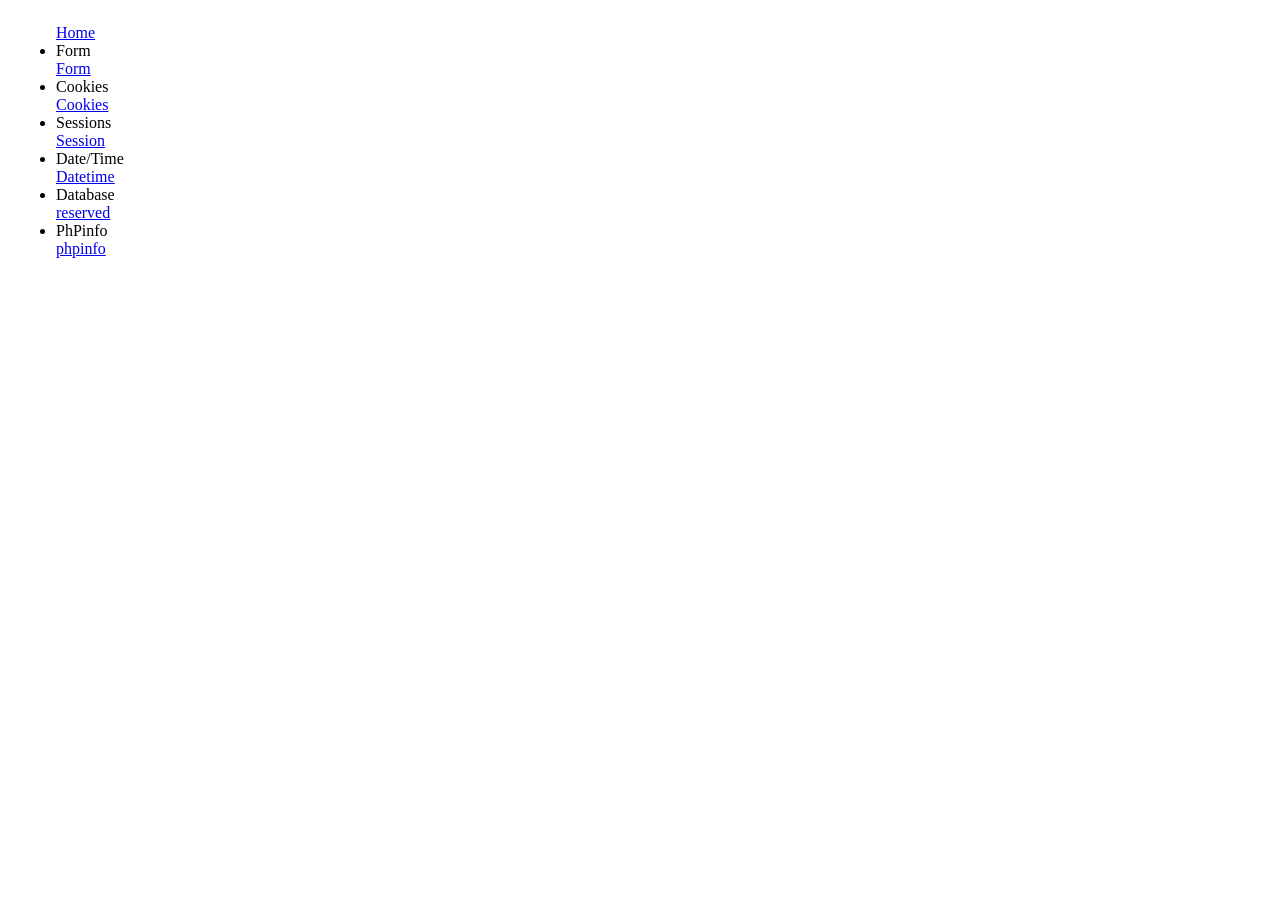
<file: Project2/index.html>
<!DOCTYPE html>
<html lang="en">
<style>
	.menu {
  display: block;
  width: 100vw;
  height: 100vh;
  max-width: 100%;
  margin: 0;
  padding: 0;
  border: 0 none;
  box-sizing: border-box;
  }
</style>
<head>
	<meta charset="UTF-8">
	<title>Menu</title>
</head>
<body>
	<iframe src="menu.html" class="menu"></iframe>
</body>
</html>
</file>
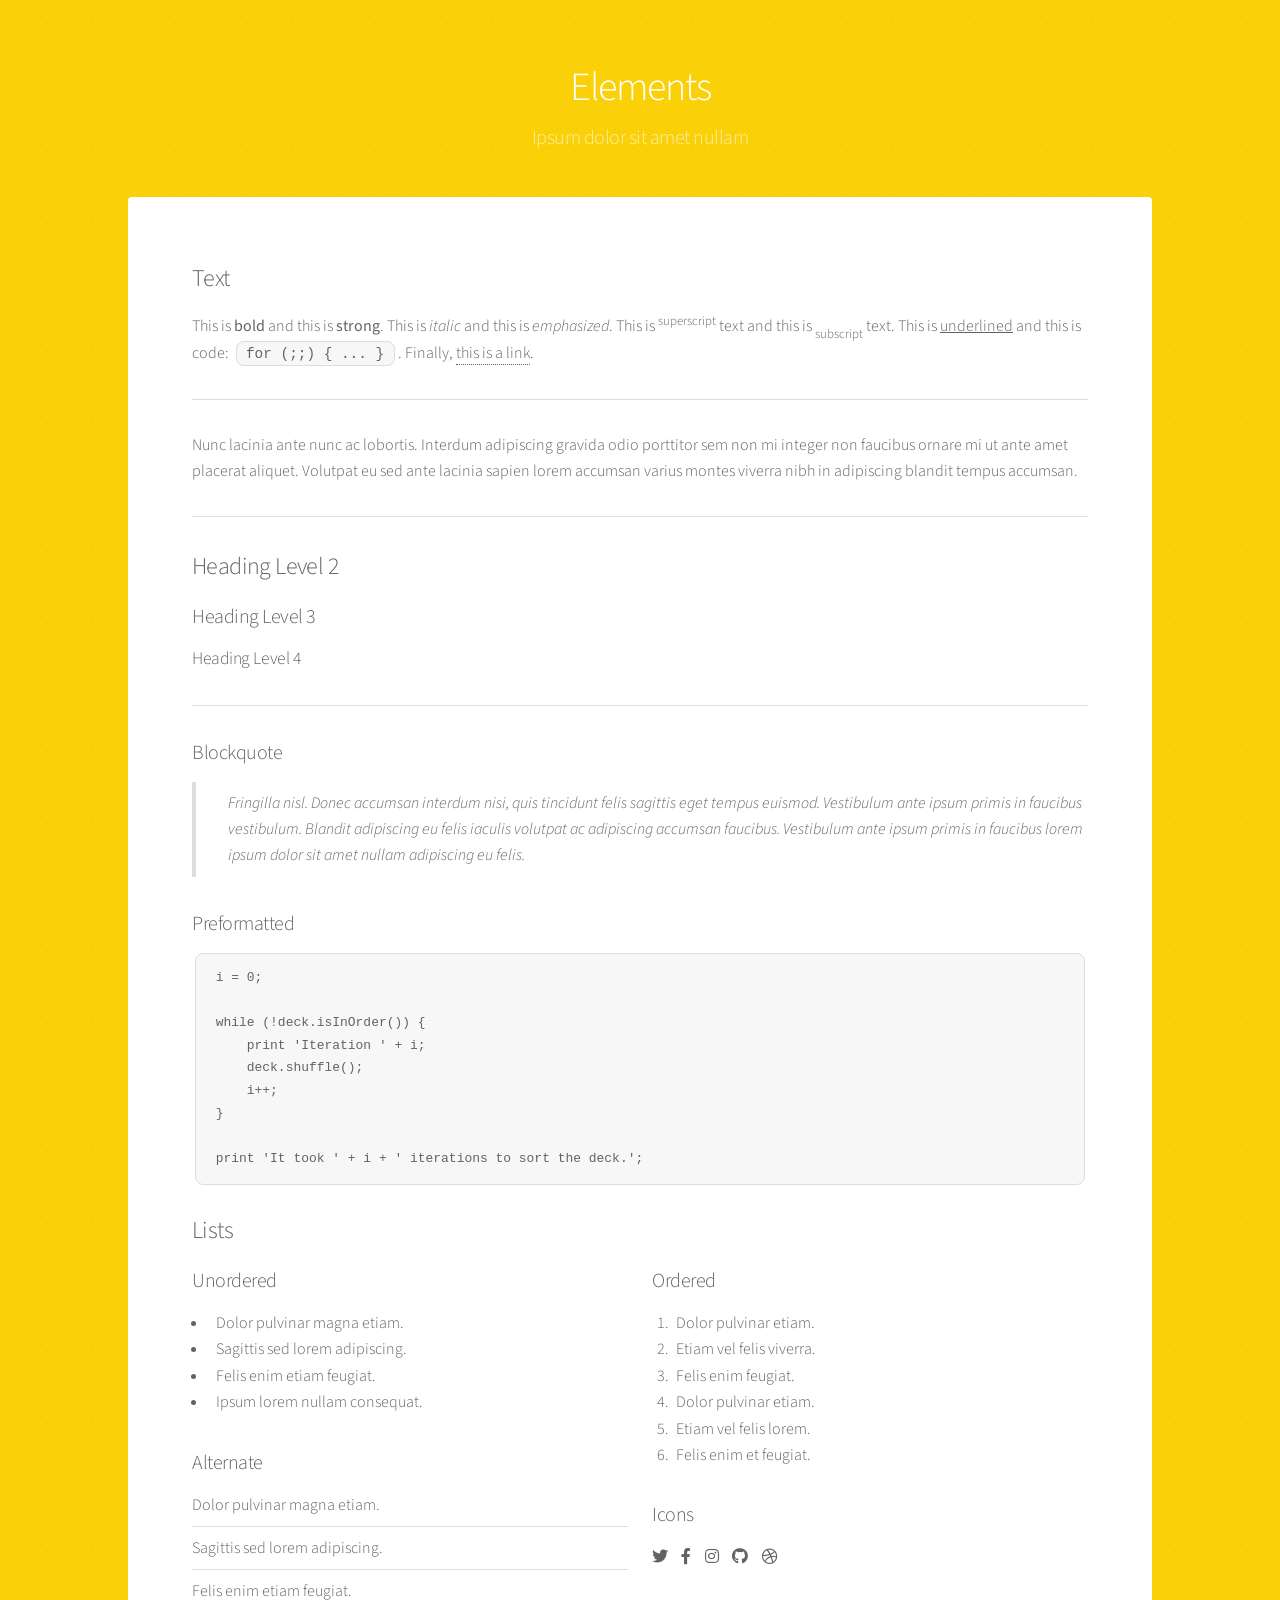
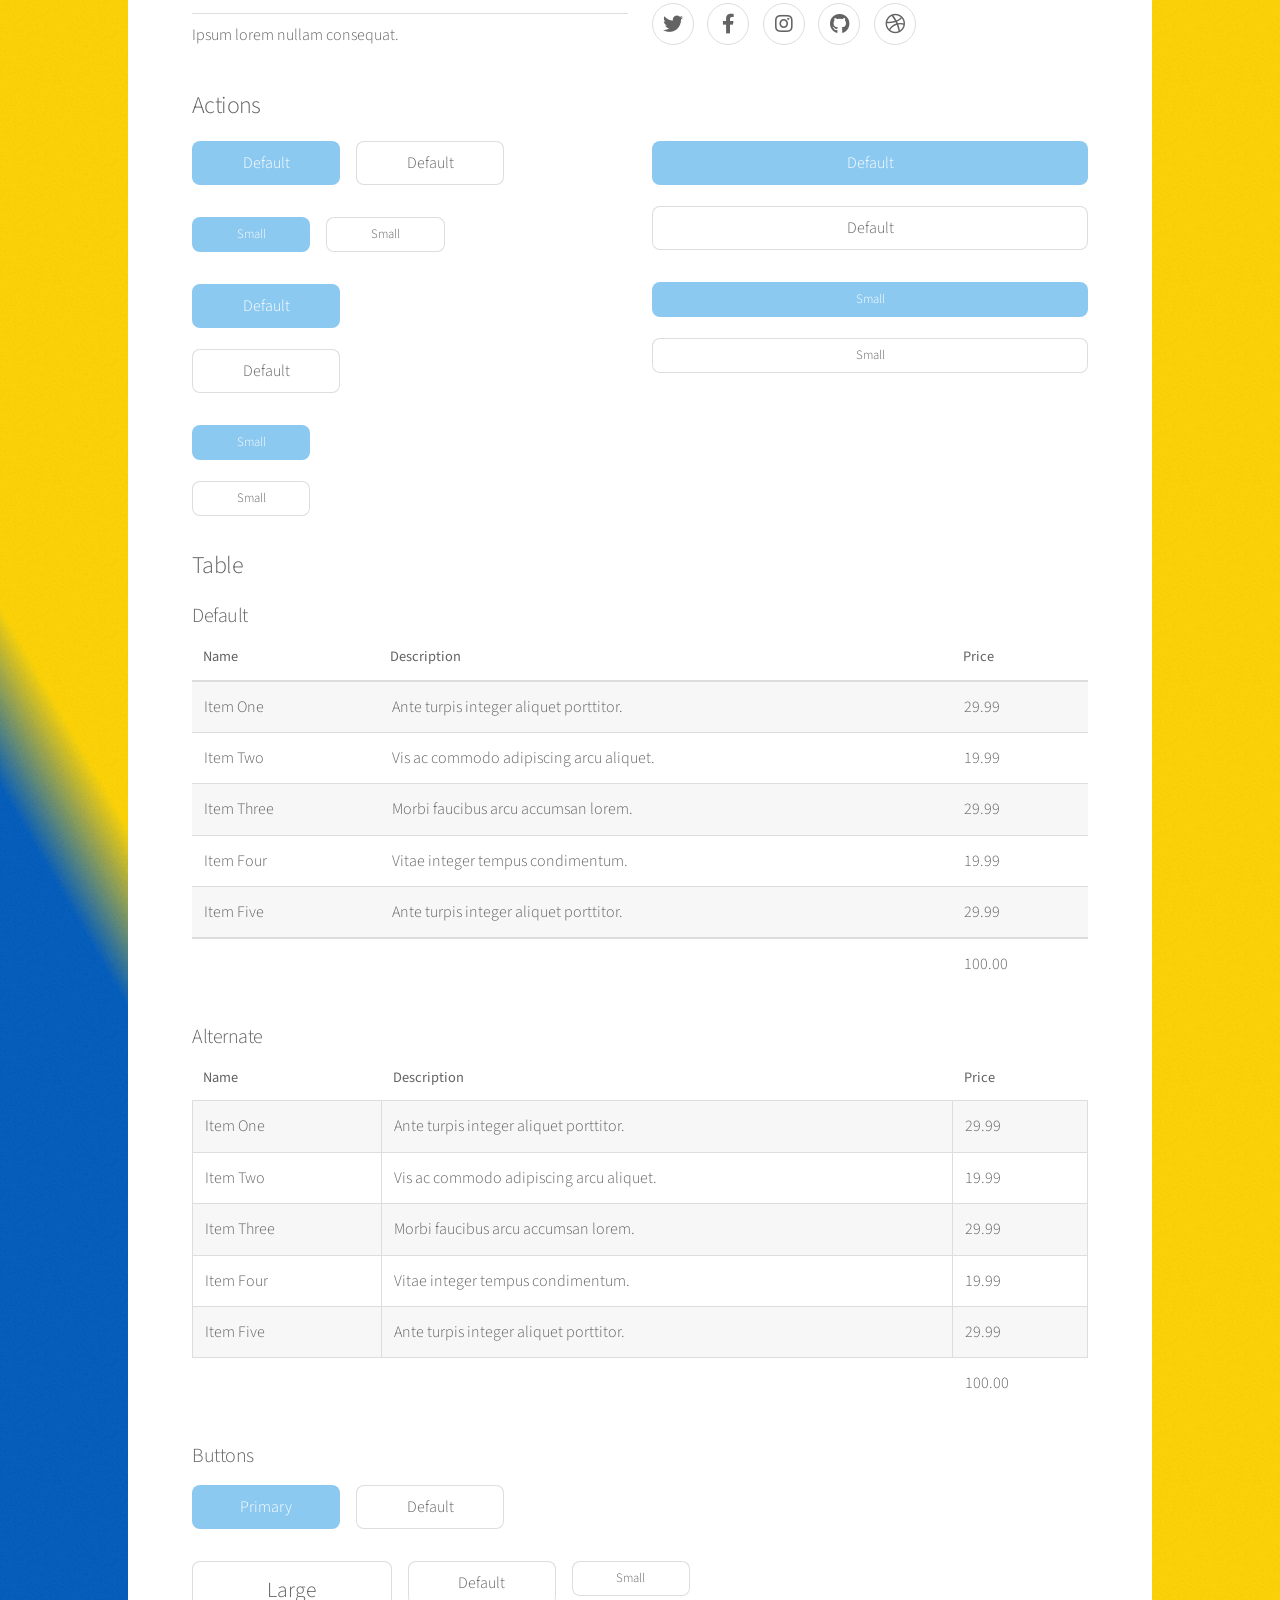
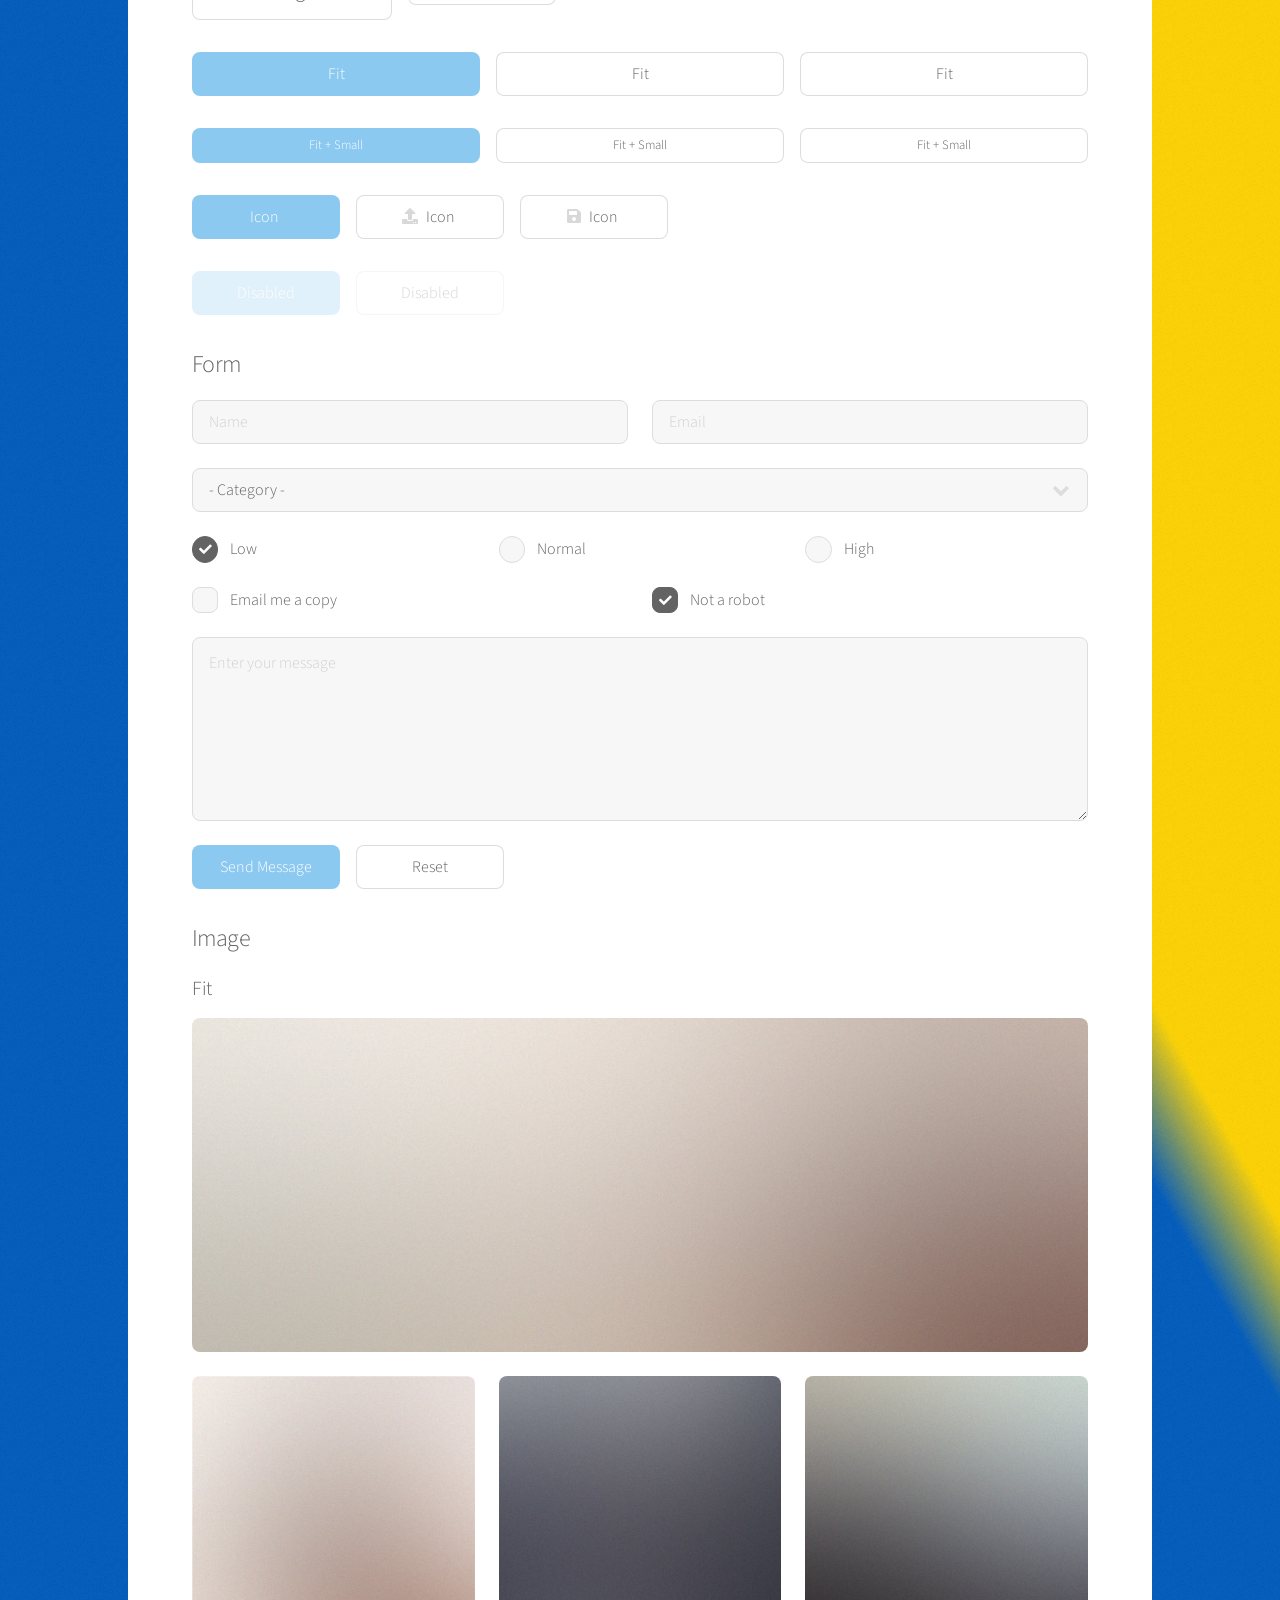
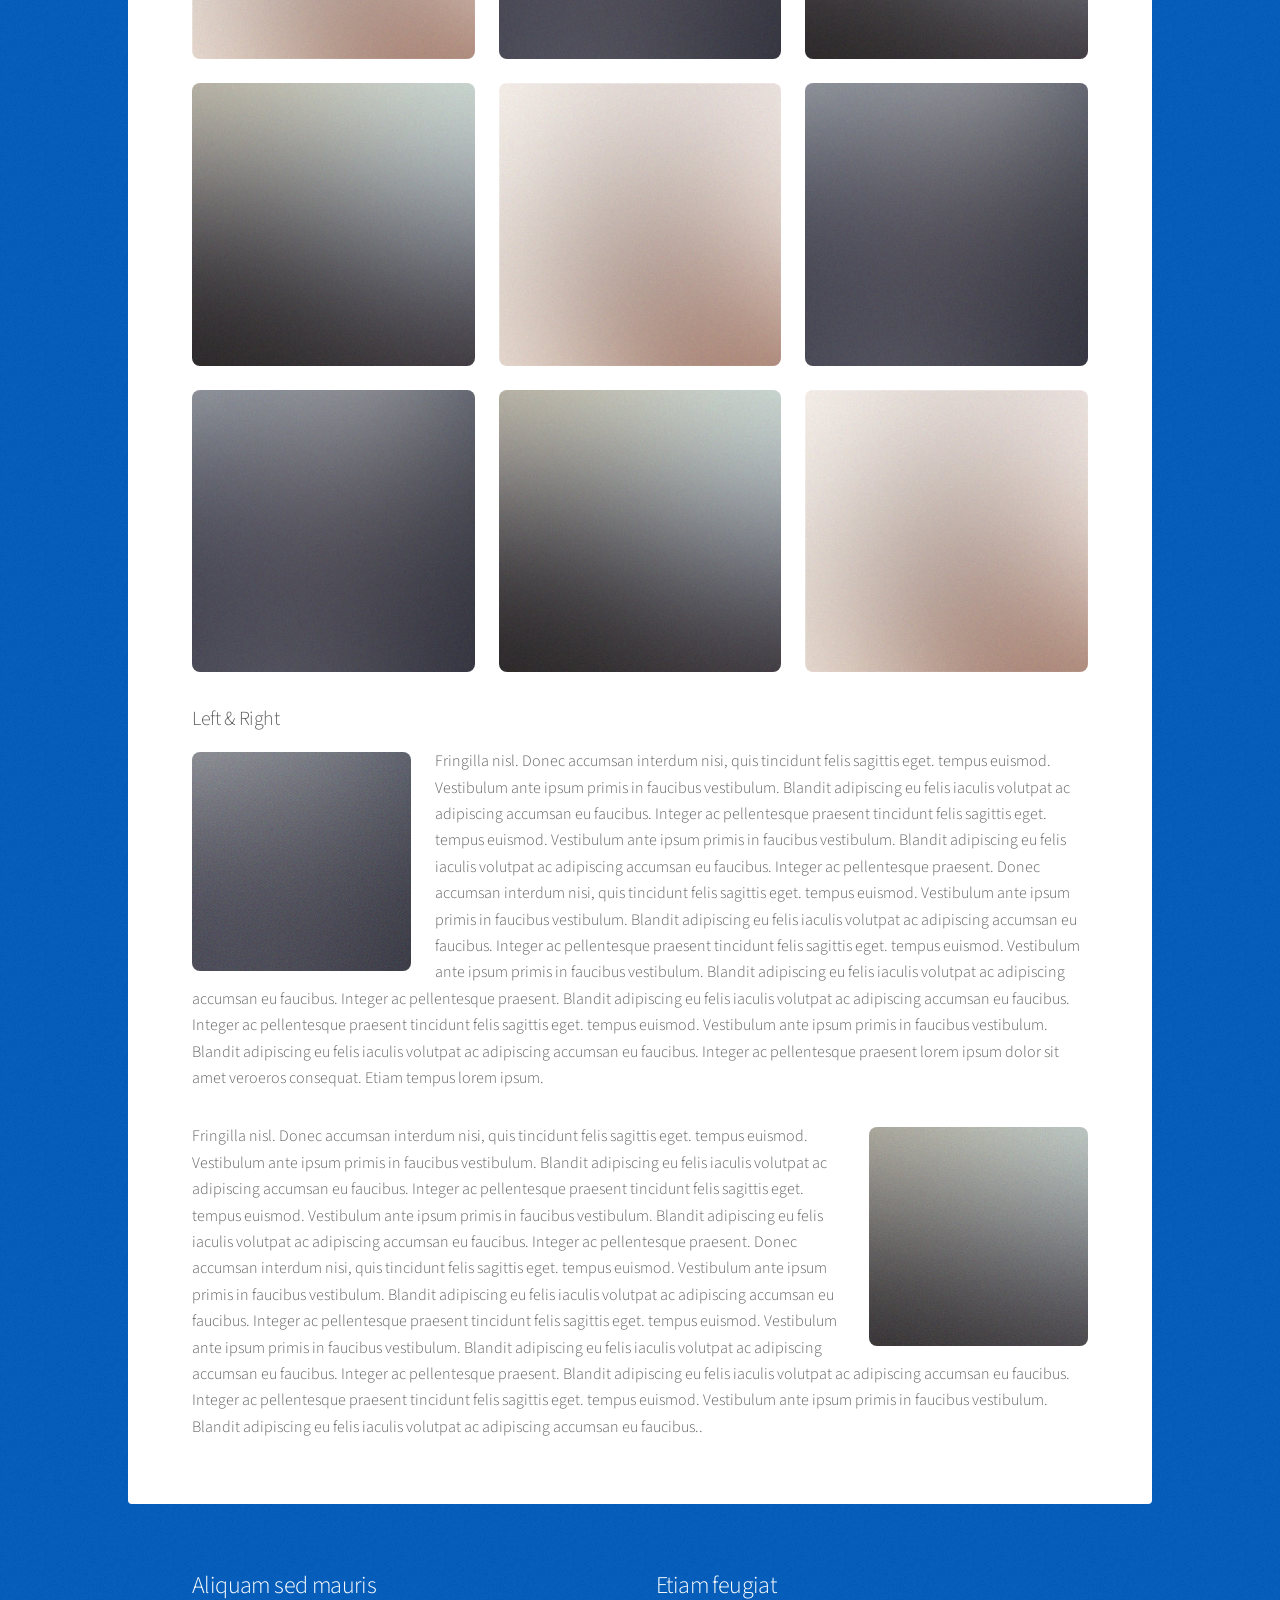
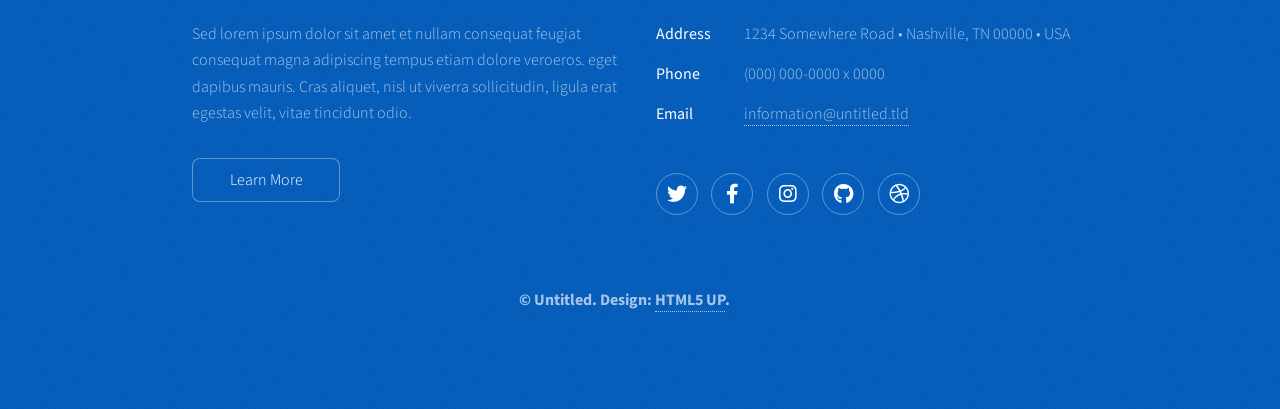
<file: charity/elements.html>
<!DOCTYPE HTML>
<!--
	Stellar by HTML5 UP
	html5up.net | @ajlkn
	Free for personal and commercial use under the CCA 3.0 license (html5up.net/license)
-->
<html>
	<head>
		<title>Elements - Stellar by HTML5 UP</title>
		<meta charset="utf-8" />
		<meta name="viewport" content="width=device-width, initial-scale=1, user-scalable=no" />
		<link rel="stylesheet" href="assets/css/main.css" />
		<noscript><link rel="stylesheet" href="assets/css/noscript.css" /></noscript>
	</head>
	<body class="is-preload">

		<!-- Wrapper -->
			<div id="wrapper">

				<!-- Header -->
					<header id="header">
						<h1>Elements</h1>
						<p>Ipsum dolor sit amet nullam</p>
					</header>

				<!-- Main -->
					<div id="main">

						<!-- Content -->
							<section id="content" class="main">

								<!-- Text -->
									<section>
										<h2>Text</h2>
										<p>This is <b>bold</b> and this is <strong>strong</strong>. This is <i>italic</i> and this is <em>emphasized</em>.
										This is <sup>superscript</sup> text and this is <sub>subscript</sub> text.
										This is <u>underlined</u> and this is code: <code>for (;;) { ... }</code>. Finally, <a href="#">this is a link</a>.</p>
										<hr />
										<p>Nunc lacinia ante nunc ac lobortis. Interdum adipiscing gravida odio porttitor sem non mi integer non faucibus ornare mi ut ante amet placerat aliquet. Volutpat eu sed ante lacinia sapien lorem accumsan varius montes viverra nibh in adipiscing blandit tempus accumsan.</p>
										<hr />
										<h2>Heading Level 2</h2>
										<h3>Heading Level 3</h3>
										<h4>Heading Level 4</h4>
										<hr />
										<h3>Blockquote</h3>
										<blockquote>Fringilla nisl. Donec accumsan interdum nisi, quis tincidunt felis sagittis eget tempus euismod. Vestibulum ante ipsum primis in faucibus vestibulum. Blandit adipiscing eu felis iaculis volutpat ac adipiscing accumsan faucibus. Vestibulum ante ipsum primis in faucibus lorem ipsum dolor sit amet nullam adipiscing eu felis.</blockquote>
										<h3>Preformatted</h3>
										<pre><code>i = 0;

while (!deck.isInOrder()) {
    print 'Iteration ' + i;
    deck.shuffle();
    i++;
}

print 'It took ' + i + ' iterations to sort the deck.';</code></pre>
									</section>

								<!-- Lists -->
									<section>
										<h2>Lists</h2>
										<div class="row">
											<div class="col-6 col-12-medium">
												<h3>Unordered</h3>
												<ul>
													<li>Dolor pulvinar magna etiam.</li>
													<li>Sagittis sed lorem adipiscing.</li>
													<li>Felis enim etiam feugiat.</li>
													<li>Ipsum lorem nullam consequat.</li>
												</ul>
												<h3>Alternate</h3>
												<ul class="alt">
													<li>Dolor pulvinar magna etiam.</li>
													<li>Sagittis sed lorem adipiscing.</li>
													<li>Felis enim etiam feugiat.</li>
													<li>Ipsum lorem nullam consequat.</li>
												</ul>
											</div>
											<div class="col-6 col-12-medium">
												<h3>Ordered</h3>
												<ol>
													<li>Dolor pulvinar etiam.</li>
													<li>Etiam vel felis viverra.</li>
													<li>Felis enim feugiat.</li>
													<li>Dolor pulvinar etiam.</li>
													<li>Etiam vel felis lorem.</li>
													<li>Felis enim et feugiat.</li>
												</ol>
												<h3>Icons</h3>
												<ul class="icons">
													<li><a href="#" class="icon brands fa-twitter"><span class="label">Twitter</span></a></li>
													<li><a href="#" class="icon brands fa-facebook-f"><span class="label">Facebook</span></a></li>
													<li><a href="#" class="icon brands fa-instagram"><span class="label">Instagram</span></a></li>
													<li><a href="#" class="icon brands fa-github"><span class="label">GitHub</span></a></li>
													<li><a href="#" class="icon brands fa-dribbble"><span class="label">Dribbble</span></a></li>
												</ul>
												<ul class="icons">
													<li><a href="#" class="icon brands alt fa-twitter"><span class="label">Twitter</span></a></li>
													<li><a href="#" class="icon brands alt fa-facebook-f"><span class="label">Facebook</span></a></li>
													<li><a href="#" class="icon brands alt fa-instagram"><span class="label">Instagram</span></a></li>
													<li><a href="#" class="icon brands alt fa-github"><span class="label">GitHub</span></a></li>
													<li><a href="#" class="icon brands alt fa-dribbble"><span class="label">Dribbble</span></a></li>
												</ul>
											</div>
										</div>
										<h2>Actions</h2>
										<div class="row">
											<div class="col-6 col-12-medium">
												<ul class="actions">
													<li><a href="#" class="button primary">Default</a></li>
													<li><a href="#" class="button">Default</a></li>
												</ul>
												<ul class="actions small">
													<li><a href="#" class="button primary small">Small</a></li>
													<li><a href="#" class="button small">Small</a></li>
												</ul>
												<ul class="actions stacked">
													<li><a href="#" class="button primary">Default</a></li>
													<li><a href="#" class="button">Default</a></li>
												</ul>
												<ul class="actions stacked">
													<li><a href="#" class="button primary small">Small</a></li>
													<li><a href="#" class="button small">Small</a></li>
												</ul>
											</div>
											<div class="col-6 col-12-medium">
												<ul class="actions stacked">
													<li><a href="#" class="button primary fit">Default</a></li>
													<li><a href="#" class="button fit">Default</a></li>
												</ul>
												<ul class="actions stacked">
													<li><a href="#" class="button primary small fit">Small</a></li>
													<li><a href="#" class="button small fit">Small</a></li>
												</ul>
											</div>
										</div>
									</section>

								<!-- Table -->
									<section>
										<h2>Table</h2>
										<h3>Default</h3>
										<div class="table-wrapper">
											<table>
												<thead>
													<tr>
														<th>Name</th>
														<th>Description</th>
														<th>Price</th>
													</tr>
												</thead>
												<tbody>
													<tr>
														<td>Item One</td>
														<td>Ante turpis integer aliquet porttitor.</td>
														<td>29.99</td>
													</tr>
													<tr>
														<td>Item Two</td>
														<td>Vis ac commodo adipiscing arcu aliquet.</td>
														<td>19.99</td>
													</tr>
													<tr>
														<td>Item Three</td>
														<td> Morbi faucibus arcu accumsan lorem.</td>
														<td>29.99</td>
													</tr>
													<tr>
														<td>Item Four</td>
														<td>Vitae integer tempus condimentum.</td>
														<td>19.99</td>
													</tr>
													<tr>
														<td>Item Five</td>
														<td>Ante turpis integer aliquet porttitor.</td>
														<td>29.99</td>
													</tr>
												</tbody>
												<tfoot>
													<tr>
														<td colspan="2"></td>
														<td>100.00</td>
													</tr>
												</tfoot>
											</table>
										</div>

										<h3>Alternate</h3>
										<div class="table-wrapper">
											<table class="alt">
												<thead>
													<tr>
														<th>Name</th>
														<th>Description</th>
														<th>Price</th>
													</tr>
												</thead>
												<tbody>
													<tr>
														<td>Item One</td>
														<td>Ante turpis integer aliquet porttitor.</td>
														<td>29.99</td>
													</tr>
													<tr>
														<td>Item Two</td>
														<td>Vis ac commodo adipiscing arcu aliquet.</td>
														<td>19.99</td>
													</tr>
													<tr>
														<td>Item Three</td>
														<td> Morbi faucibus arcu accumsan lorem.</td>
														<td>29.99</td>
													</tr>
													<tr>
														<td>Item Four</td>
														<td>Vitae integer tempus condimentum.</td>
														<td>19.99</td>
													</tr>
													<tr>
														<td>Item Five</td>
														<td>Ante turpis integer aliquet porttitor.</td>
														<td>29.99</td>
													</tr>
												</tbody>
												<tfoot>
													<tr>
														<td colspan="2"></td>
														<td>100.00</td>
													</tr>
												</tfoot>
											</table>
										</div>
									</section>

								<!-- Buttons -->
									<section>
										<h3>Buttons</h3>
										<ul class="actions">
											<li><a href="#" class="button primary">Primary</a></li>
											<li><a href="#" class="button">Default</a></li>
										</ul>
										<ul class="actions">
											<li><a href="#" class="button large">Large</a></li>
											<li><a href="#" class="button">Default</a></li>
											<li><a href="#" class="button small">Small</a></li>
										</ul>
										<ul class="actions fit">
											<li><a href="#" class="button primary fit">Fit</a></li>
											<li><a href="#" class="button fit">Fit</a></li>
											<li><a href="#" class="button fit">Fit</a></li>
										</ul>
										<ul class="actions fit small">
											<li><a href="#" class="button primary fit small">Fit + Small</a></li>
											<li><a href="#" class="button fit small">Fit + Small</a></li>
											<li><a href="#" class="button fit small">Fit + Small</a></li>
										</ul>
										<ul class="actions">
											<li><a href="#" class="button primary icon solidfa-download">Icon</a></li>
											<li><a href="#" class="button icon solid fa-upload">Icon</a></li>
											<li><a href="#" class="button icon solid fa-save">Icon</a></li>
										</ul>
										<ul class="actions">
											<li><span class="button primary disabled">Disabled</span></li>
											<li><span class="button disabled">Disabled</span></li>
										</ul>
									</section>

								<!-- Form -->
									<section>
										<h2>Form</h2>
										<form method="post" action="#">
											<div class="row gtr-uniform">
												<div class="col-6 col-12-xsmall">
													<input type="text" name="demo-name" id="demo-name" value="" placeholder="Name" />
												</div>
												<div class="col-6 col-12-xsmall">
													<input type="email" name="demo-email" id="demo-email" value="" placeholder="Email" />
												</div>
												<div class="col-12">
													<select name="demo-category" id="demo-category">
														<option value="">- Category -</option>
														<option value="1">Manufacturing</option>
														<option value="1">Shipping</option>
														<option value="1">Administration</option>
														<option value="1">Human Resources</option>
													</select>
												</div>
												<div class="col-4 col-12-small">
													<input type="radio" id="demo-priority-low" name="demo-priority" checked>
													<label for="demo-priority-low">Low</label>
												</div>
												<div class="col-4 col-12-small">
													<input type="radio" id="demo-priority-normal" name="demo-priority">
													<label for="demo-priority-normal">Normal</label>
												</div>
												<div class="col-4 col-12-small">
													<input type="radio" id="demo-priority-high" name="demo-priority">
													<label for="demo-priority-high">High</label>
												</div>
												<div class="col-6 col-12-small">
													<input type="checkbox" id="demo-copy" name="demo-copy">
													<label for="demo-copy">Email me a copy</label>
												</div>
												<div class="col-6 col-12-small">
													<input type="checkbox" id="demo-human" name="demo-human" checked>
													<label for="demo-human">Not a robot</label>
												</div>
												<div class="col-12">
													<textarea name="demo-message" id="demo-message" placeholder="Enter your message" rows="6"></textarea>
												</div>
												<div class="col-12">
													<ul class="actions">
														<li><input type="submit" value="Send Message" class="primary" /></li>
														<li><input type="reset" value="Reset" /></li>
													</ul>
												</div>
											</div>
										</form>
									</section>

								<!-- Image -->
									<section>
										<h2>Image</h2>
										<h3>Fit</h3>
										<div class="box alt">
											<div class="row gtr-uniform">
												<div class="col-12"><span class="image fit"><img src="images/pic04.jpg" alt="" /></span></div>
												<div class="col-4"><span class="image fit"><img src="images/pic01.jpg" alt="" /></span></div>
												<div class="col-4"><span class="image fit"><img src="images/pic02.jpg" alt="" /></span></div>
												<div class="col-4"><span class="image fit"><img src="images/pic03.jpg" alt="" /></span></div>
												<div class="col-4"><span class="image fit"><img src="images/pic03.jpg" alt="" /></span></div>
												<div class="col-4"><span class="image fit"><img src="images/pic01.jpg" alt="" /></span></div>
												<div class="col-4"><span class="image fit"><img src="images/pic02.jpg" alt="" /></span></div>
												<div class="col-4"><span class="image fit"><img src="images/pic02.jpg" alt="" /></span></div>
												<div class="col-4"><span class="image fit"><img src="images/pic03.jpg" alt="" /></span></div>
												<div class="col-4"><span class="image fit"><img src="images/pic01.jpg" alt="" /></span></div>
											</div>
										</div>
										<h3>Left &amp; Right</h3>
										<p><span class="image left"><img src="images/pic05.jpg" alt="" /></span>Fringilla nisl. Donec accumsan interdum nisi, quis tincidunt felis sagittis eget. tempus euismod. Vestibulum ante ipsum primis in faucibus vestibulum. Blandit adipiscing eu felis iaculis volutpat ac adipiscing accumsan eu faucibus. Integer ac pellentesque praesent tincidunt felis sagittis eget. tempus euismod. Vestibulum ante ipsum primis in faucibus vestibulum. Blandit adipiscing eu felis iaculis volutpat ac adipiscing accumsan eu faucibus. Integer ac pellentesque praesent. Donec accumsan interdum nisi, quis tincidunt felis sagittis eget. tempus euismod. Vestibulum ante ipsum primis in faucibus vestibulum. Blandit adipiscing eu felis iaculis volutpat ac adipiscing accumsan eu faucibus. Integer ac pellentesque praesent tincidunt felis sagittis eget. tempus euismod. Vestibulum ante ipsum primis in faucibus vestibulum. Blandit adipiscing eu felis iaculis volutpat ac adipiscing accumsan eu faucibus. Integer ac pellentesque praesent. Blandit adipiscing eu felis iaculis volutpat ac adipiscing accumsan eu faucibus. Integer ac pellentesque praesent tincidunt felis sagittis eget. tempus euismod. Vestibulum ante ipsum primis in faucibus vestibulum. Blandit adipiscing eu felis iaculis volutpat ac adipiscing accumsan eu faucibus. Integer ac pellentesque praesent lorem ipsum dolor sit amet veroeros consequat. Etiam tempus lorem ipsum.</p>
										<p><span class="image right"><img src="images/pic06.jpg" alt="" /></span>Fringilla nisl. Donec accumsan interdum nisi, quis tincidunt felis sagittis eget. tempus euismod. Vestibulum ante ipsum primis in faucibus vestibulum. Blandit adipiscing eu felis iaculis volutpat ac adipiscing accumsan eu faucibus. Integer ac pellentesque praesent tincidunt felis sagittis eget. tempus euismod. Vestibulum ante ipsum primis in faucibus vestibulum. Blandit adipiscing eu felis iaculis volutpat ac adipiscing accumsan eu faucibus. Integer ac pellentesque praesent. Donec accumsan interdum nisi, quis tincidunt felis sagittis eget. tempus euismod. Vestibulum ante ipsum primis in faucibus vestibulum. Blandit adipiscing eu felis iaculis volutpat ac adipiscing accumsan eu faucibus. Integer ac pellentesque praesent tincidunt felis sagittis eget. tempus euismod. Vestibulum ante ipsum primis in faucibus vestibulum. Blandit adipiscing eu felis iaculis volutpat ac adipiscing accumsan eu faucibus. Integer ac pellentesque praesent. Blandit adipiscing eu felis iaculis volutpat ac adipiscing accumsan eu faucibus. Integer ac pellentesque praesent tincidunt felis sagittis eget. tempus euismod. Vestibulum ante ipsum primis in faucibus vestibulum. Blandit adipiscing eu felis iaculis volutpat ac adipiscing accumsan eu faucibus..</p>
									</section>

							</section>

					</div>

				<!-- Footer -->
					<footer id="footer">
						<section>
							<h2>Aliquam sed mauris</h2>
							<p>Sed lorem ipsum dolor sit amet et nullam consequat feugiat consequat magna adipiscing tempus etiam dolore veroeros. eget dapibus mauris. Cras aliquet, nisl ut viverra sollicitudin, ligula erat egestas velit, vitae tincidunt odio.</p>
							<ul class="actions">
								<li><a href="#" class="button">Learn More</a></li>
							</ul>
						</section>
						<section>
							<h2>Etiam feugiat</h2>
							<dl class="alt">
								<dt>Address</dt>
								<dd>1234 Somewhere Road &bull; Nashville, TN 00000 &bull; USA</dd>
								<dt>Phone</dt>
								<dd>(000) 000-0000 x 0000</dd>
								<dt>Email</dt>
								<dd><a href="#">information@untitled.tld</a></dd>
							</dl>
							<ul class="icons">
								<li><a href="#" class="icon brands fa-twitter alt"><span class="label">Twitter</span></a></li>
								<li><a href="#" class="icon brands fa-facebook-f alt"><span class="label">Facebook</span></a></li>
								<li><a href="#" class="icon brands fa-instagram alt"><span class="label">Instagram</span></a></li>
								<li><a href="#" class="icon brands fa-github alt"><span class="label">GitHub</span></a></li>
								<li><a href="#" class="icon brands fa-dribbble alt"><span class="label">Dribbble</span></a></li>
							</ul>
						</section>
						<p class="copyright">&copy; Untitled. Design: <a href="https://html5up.net">HTML5 UP</a>.</p>
					</footer>

			</div>

		<!-- Scripts -->
			<script src="assets/js/jquery.min.js"></script>
			<script src="assets/js/jquery.scrollex.min.js"></script>
			<script src="assets/js/jquery.scrolly.min.js"></script>
			<script src="assets/js/browser.min.js"></script>
			<script src="assets/js/breakpoints.min.js"></script>
			<script src="assets/js/util.js"></script>
			<script src="assets/js/main.js"></script>

	</body>
</html>
</file>
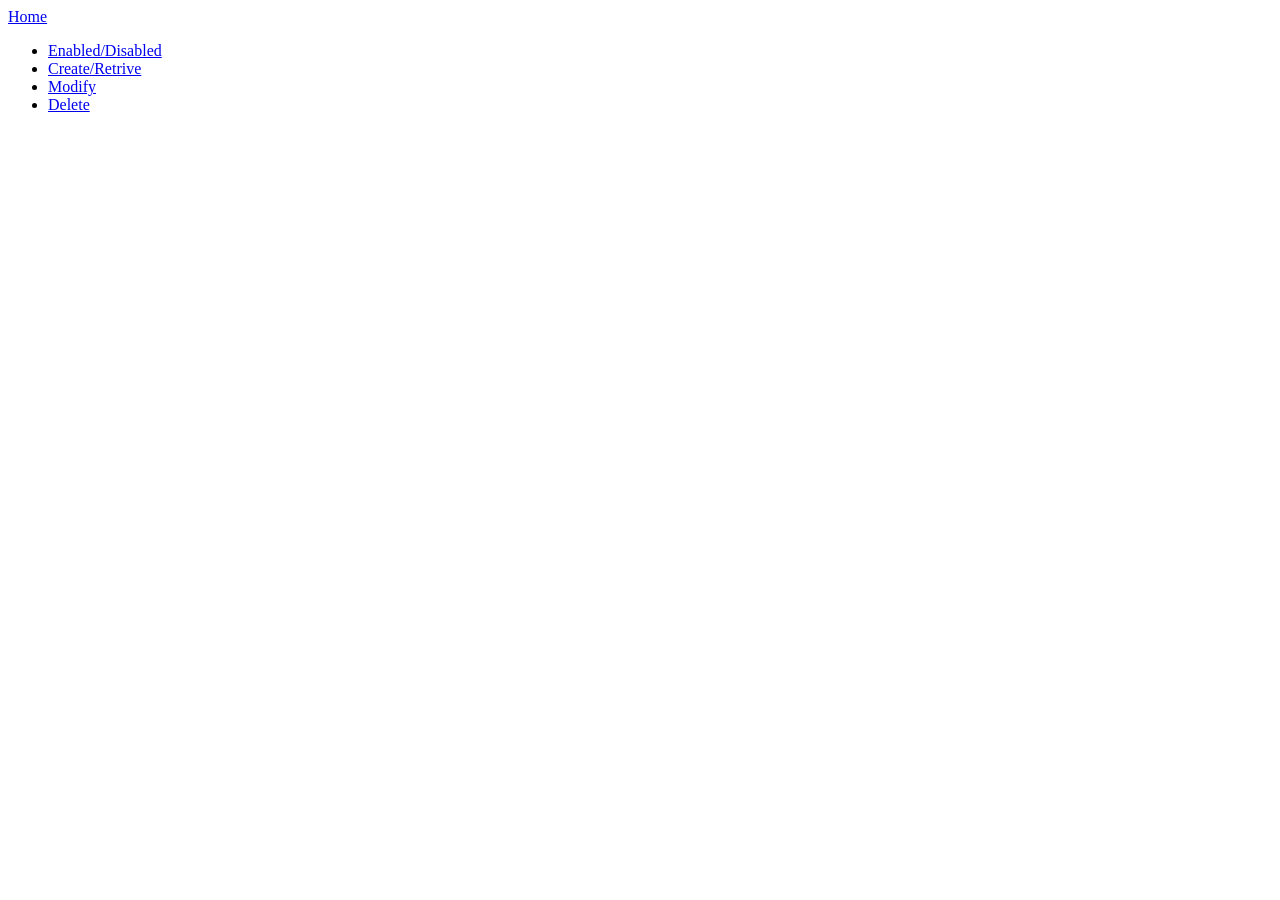
<file: Project2/cookies.html>
<!DOCTYPE html>
<html lang="en">
<head>
	<meta charset="UTF-8">
	<title>Document</title>
</head>
<body>
	<a href="index.html" target="_parent">Home</a><br>
	<ul>
       <li><a href="CookiesFile/enab.php">Enabled/Disabled</a></li>
       <li><a href="CookiesFile/file/create.php">Create/Retrive</a></li>
       <li><a href="CookiesFile/file/modify.php">Modify</a></li>
       <li><a href="CookiesFile/file/delete.php">Delete</a></li>
     </ul>
</body>
</html>
</file>
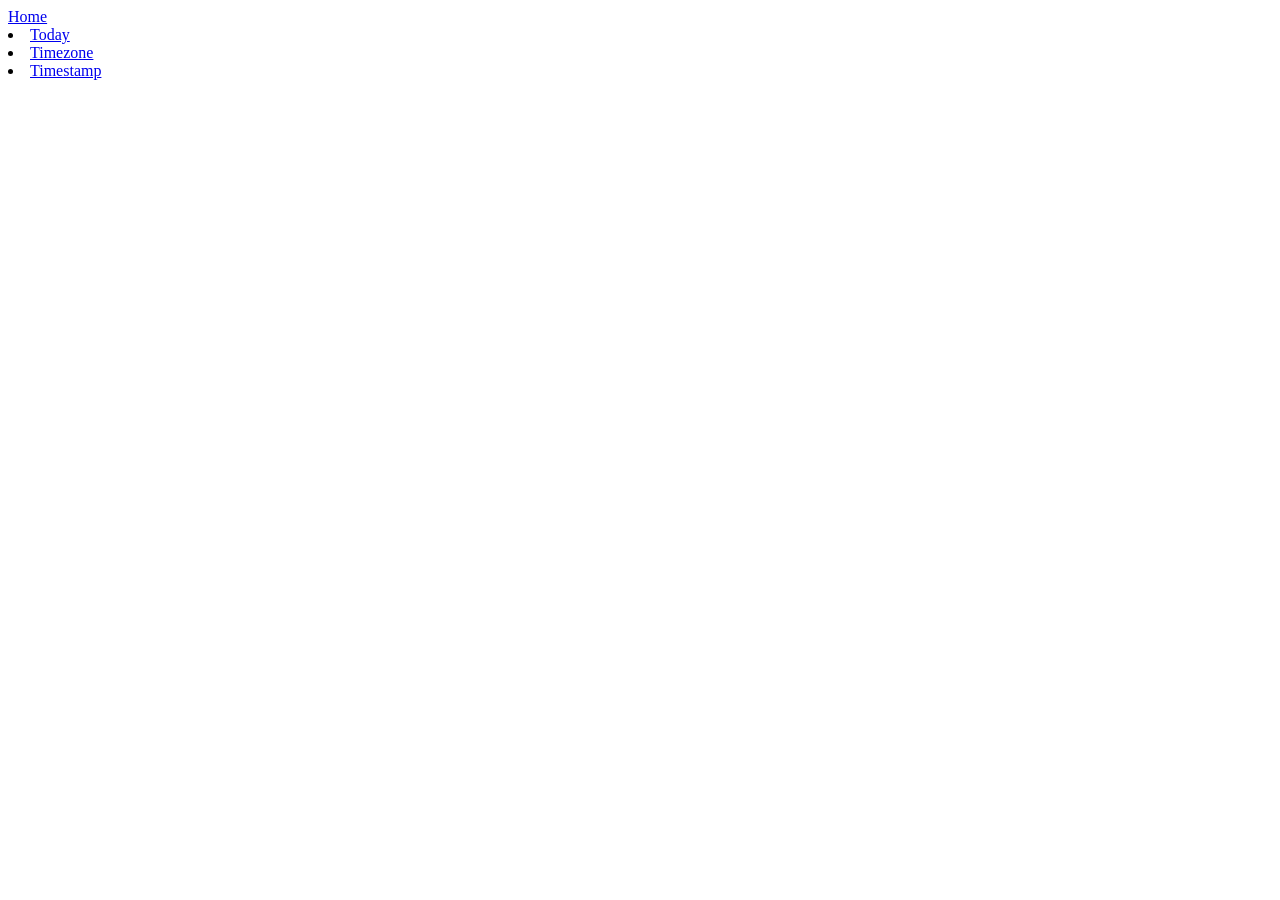
<file: Project2/datetime.html>
<!DOCTYPE html>
<html lang="en">
<head>
	<meta charset="UTF-8">
	<title>Document</title>
</head>
<body>
	<a href="index.html" target="_parent">Home</a><br>
	<li><a href="SubFiles/today.php">Today</a></li>
    <li><a href="SubFiles/timezone.php">Timezone</a></li>
    <li><a href="SubFiles/timestamp.php">Timestamp</a></li>
</body>
</html>
</file>
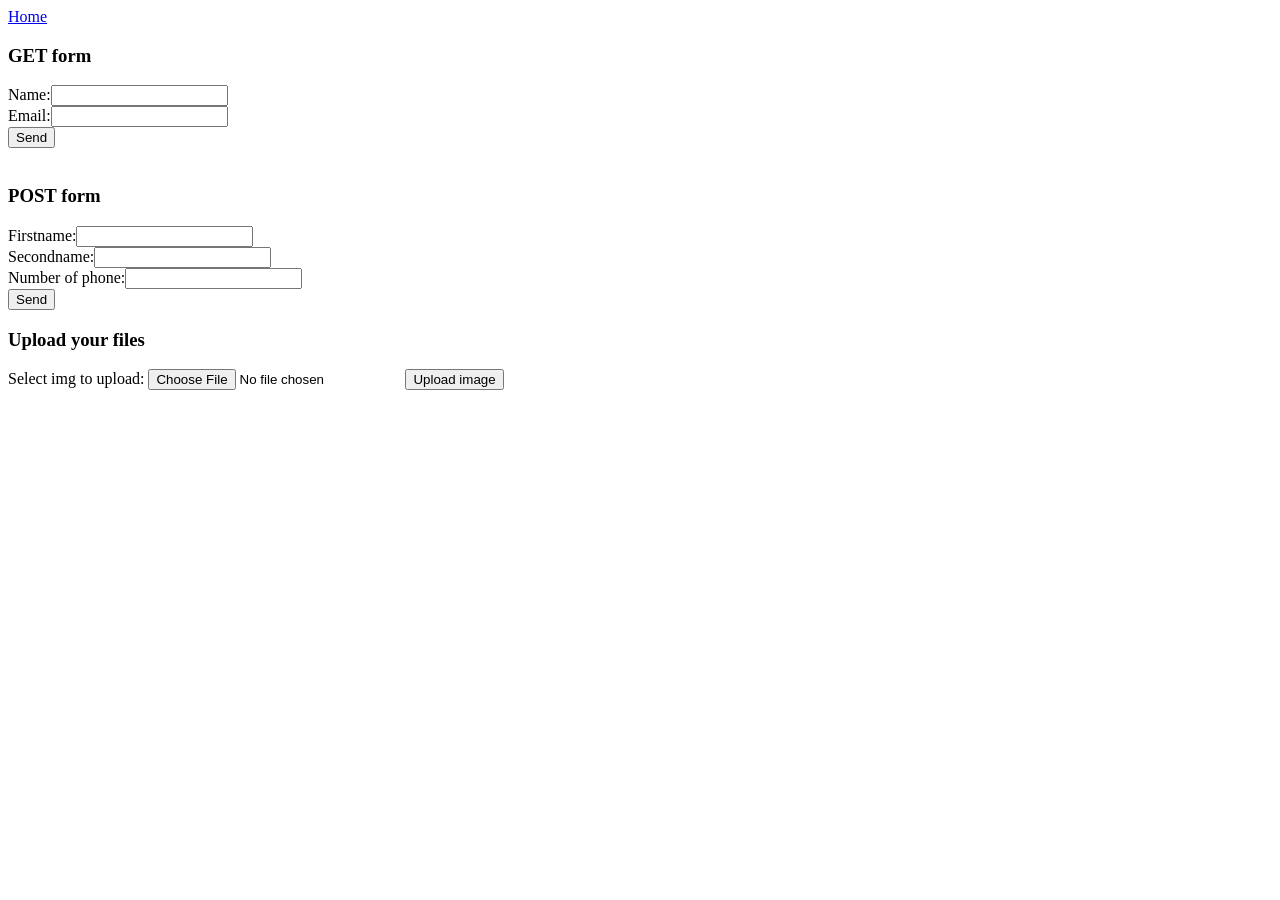
<file: Project2/form.html>
<!DOCTYPE html>
<html lang="en" dir="ltr">
  <head>
    <meta charset="utf-8">
    <title>Forms</title>
  </head>
  <body>
    <a href="index.html" target="_parent">Home</a><br>
    <h3>GET form</h3>
    <form action="FormFiles/GET.php" method="get">
      Name:<input type="text" name="name"><br>
      Email:<input type="text" name="email"><br>
      <input type="submit" value="Send">
    </form><br>
    <h3>POST form</h3>
    <form action="FormFiles/POST.php" method="post">
      Firstname:<input type="text" name="Firstname"><br>
      Secondname:<input type="text" name="Secondname"><br>
      Number of phone:<input type="text" name="Numberofphone"><br>
      <input type="submit" value="Send">
    </form>
    <h3>Upload your files</h3>
    <form  action="FormFiles/upload.php" method="post" enctype="multipart/form-data">
      Select img to upload:
      <input type="file" name="img" id="img">
      <input type="submit" name="submit" value="Upload image">
    </form>
  </body>
</html>
</file>
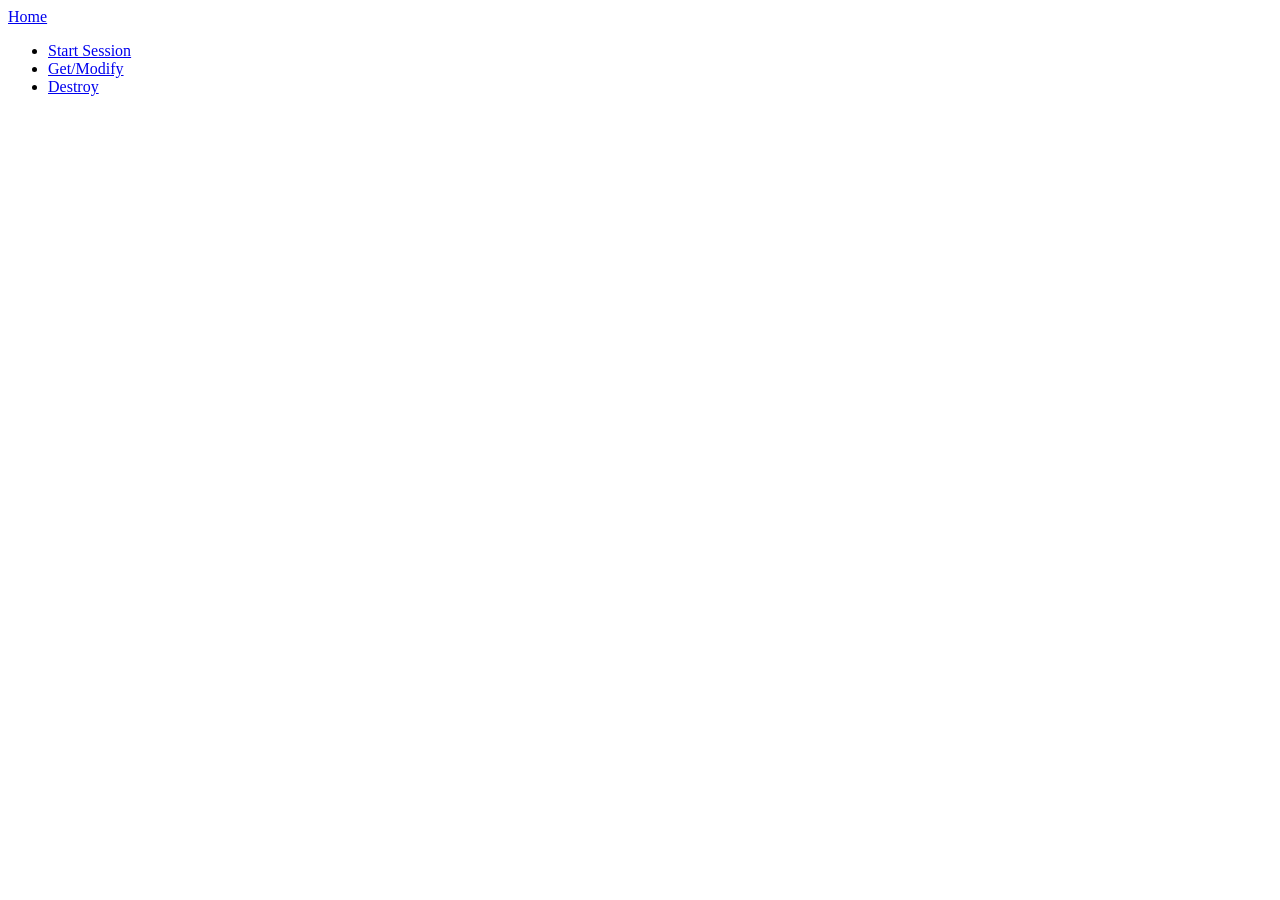
<file: Project2/sesion.html>
<!DOCTYPE html>
<html lang="en" dir="ltr">
  <head>
    <meta charset="utf-8">
    <title>Session</title>
  </head>
  <body>
    <a href="index.html" target="_parent">Home</a><br>
    <ul>
      <li><a href="SubFiles/start.html">Start Session</a></li>
      <li><a href="SubFiles/gm.html">Get/Modify</a></li>
      <li><a href="SubFiles/destroy.php">Destroy</a></li>
  </body>
</html>
</file>
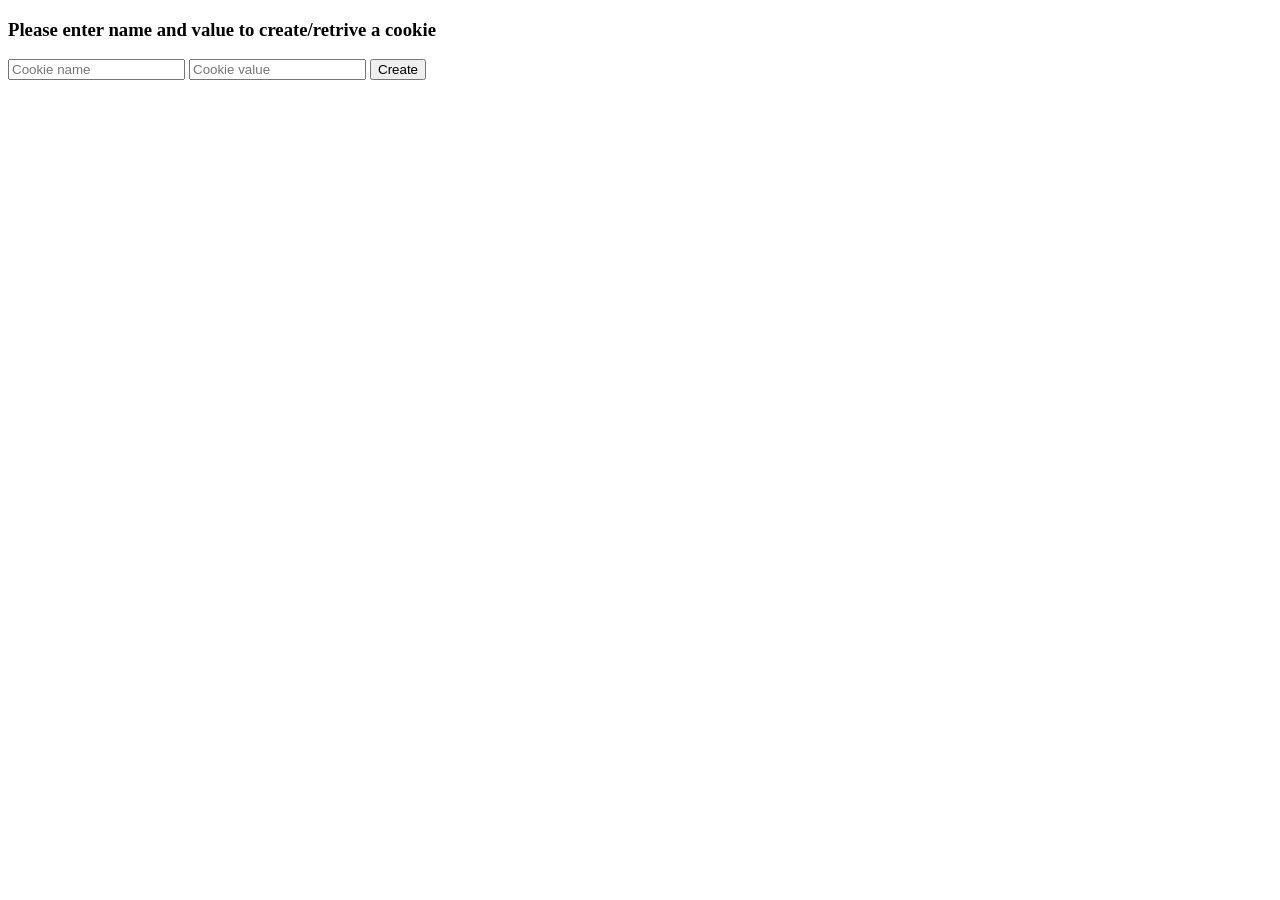
<file: Project2/CookiesFile/create.html>
<!DOCTYPE html>
<html lang="en" dir="ltr">
  <head>
    <meta charset="utf-8">
    <title>Create/Retrive</title>
  </head>
  <body>
    <h3>Please enter name and value to create/retrive a cookie</h3>
    <form action="file/create.php" method="post">
      <input type="text" name="name" placeholder="Cookie name">
      <input type="text" name="value" placeholder="Cookie value">
      <input type="submit" value="Create">
    </form>
  </body>
</html>
</file>
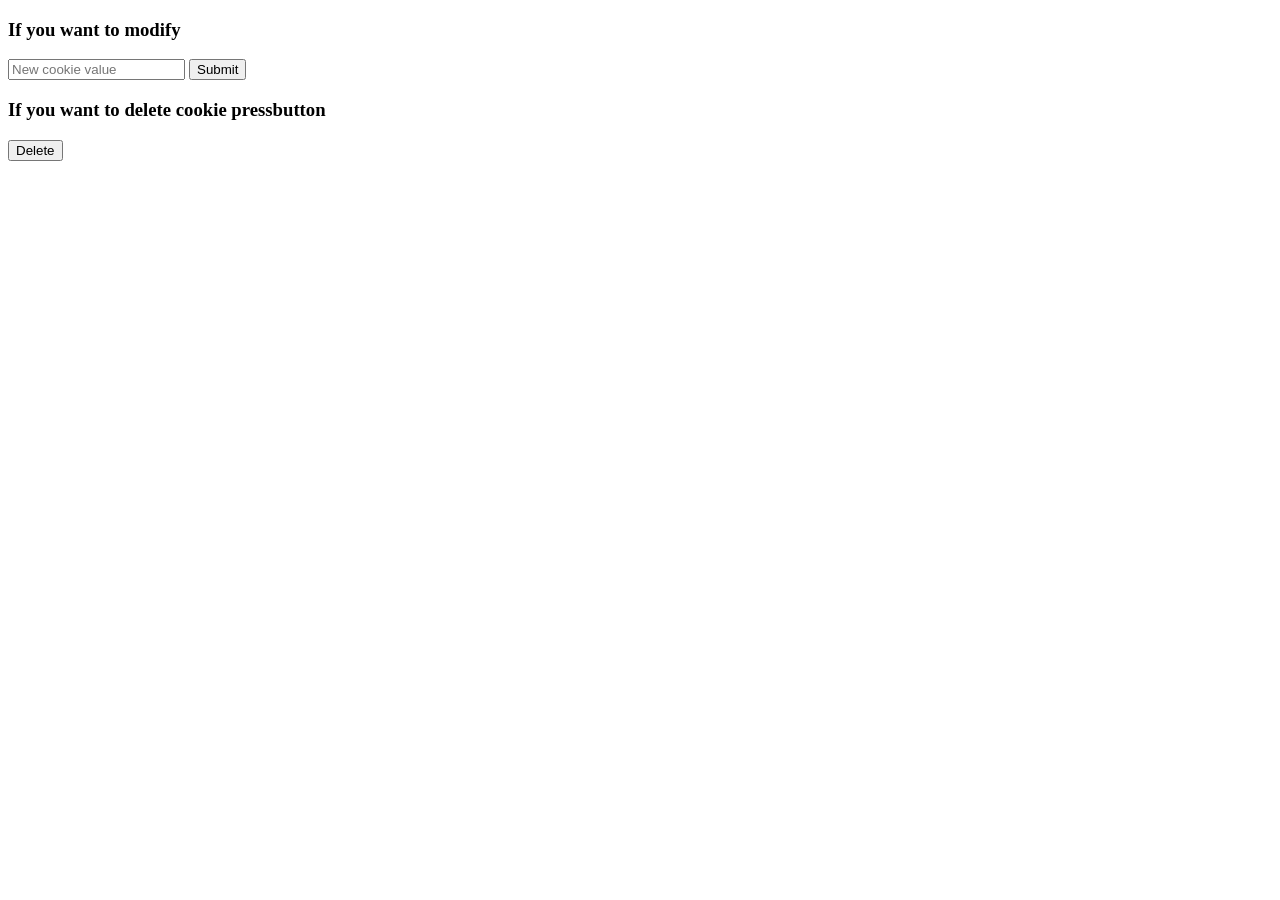
<file: Project2/CookiesFile/modify.html>
<!DOCTYPE html>
<html lang="en" dir="ltr">
  <head>
    <meta charset="utf-8">
    <title>Modify/Delete</title>
  </head>
  <body>
    <h3>If you want to modify </h3>
    <form action="file/modify.php" method="post">
      <input type="text" name="new_name" placeholder="New cookie value">
      <input type="submit" value="Submit">
    </form>
    <h3>If you want to delete cookie pressbutton</h3>
    <form action="file/delete.php" method="post">
      <input type="submit" value="Delete">
    </form>
  </body>
</html>
</file>
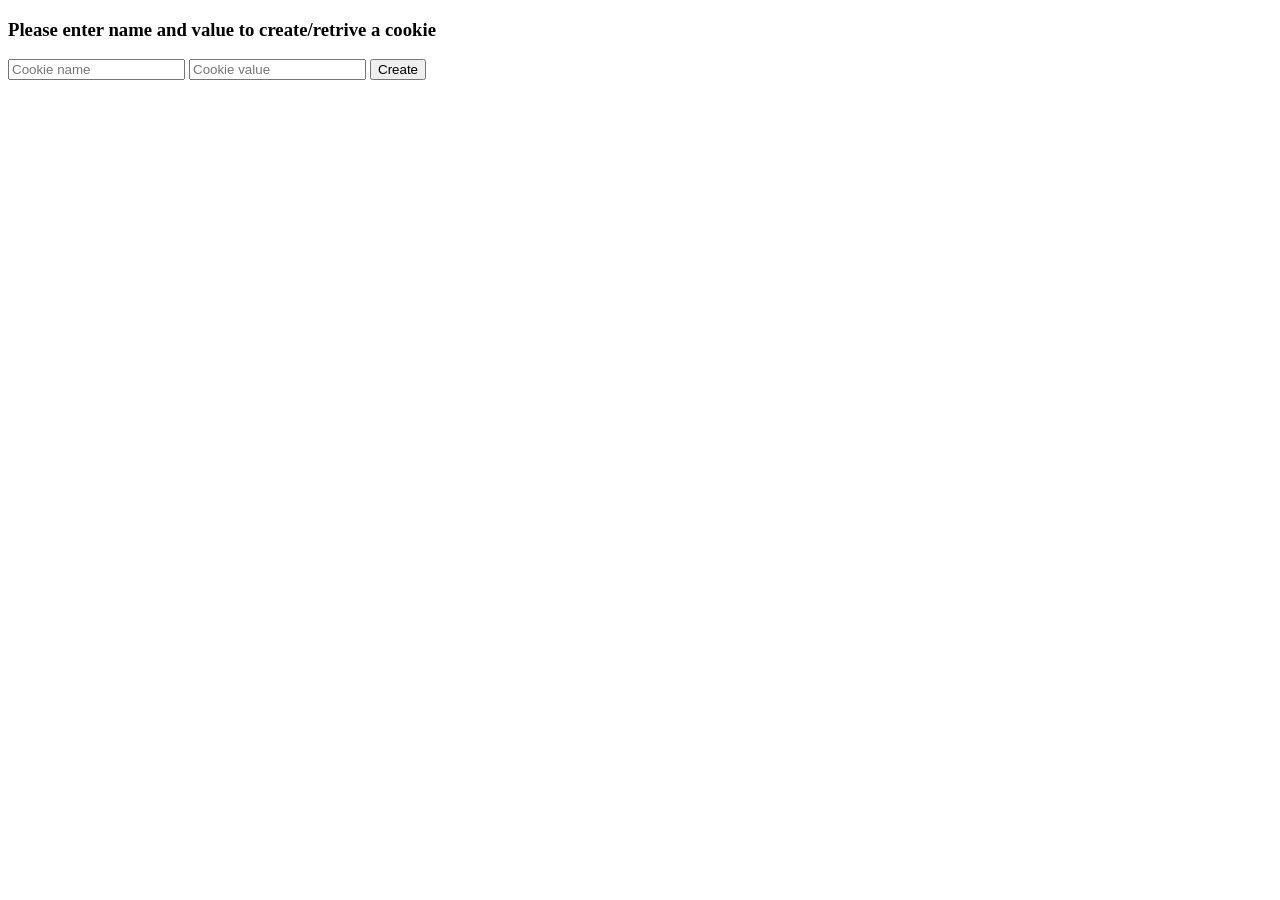
<file: Project2/SubFiles/create_retrive.html>
<!DOCTYPE html>
<html lang="en" dir="ltr">
  <head>
    <meta charset="utf-8">
    <title>Create/Retrive</title>
  </head>
  <body>
    <h3>Please enter name and value to create/retrive a cookie</h3>
    <form action="SubFiles/create.php" method="post">
      <input type="text" name="name" placeholder="Cookie name">
      <input type="text" name="value" placeholder="Cookie value">
      <input type="submit" value="Create">
    </form>
  </body>
</html>
</file>
<file: charity/assets/css/noscript.css>
/*
	Stellar by HTML5 UP
	html5up.net | @ajlkn
	Free for personal and commercial use under the CCA 3.0 license (html5up.net/license)
*/

/* Header */

	body.is-preload #header.alt > * {
		opacity: 1;
	}

	body.is-preload #header.alt .logo {
		-moz-transform: none;
		-webkit-transform: none;
		-ms-transform: none;
		transform: none;
	}
</file>
<file: charity/assets/css/main.css>
@import url(fontawesome-all.min.css);
@import 'https://fonts.googleapis.com/css?family=Source+Sans+Pro:300,400';

/*
	Stellar by HTML5 UP
	html5up.net | @ajlkn
	Free for personal and commercial use under the CCA 3.0 license (html5up.net/license)
*/

html, body, div, span, applet, object,
iframe, h1, h2, h3, h4, h5, h6, p, blockquote,
pre, a, abbr, acronym, address, big, cite,
code, del, dfn, em, img, ins, kbd, q, s, samp,
small, strike, strong, sub, sup, tt, var, b,
u, i, center, dl, dt, dd, ol, ul, li, fieldset,
form, label, legend, table, caption, tbody,
tfoot, thead, tr, th, td, article, aside,
canvas, details, embed, figure, figcaption,
footer, header, hgroup, menu, nav, output, ruby,
section, summary, time, mark, audio, video {
	margin: 0;
	padding: 0;
	border: 0;
	font-size: 100%;
	font: inherit;
	vertical-align: baseline;}

article, aside, details, figcaption, figure,
footer, header, hgroup, menu, nav, section {
	display: block;}

body {
	line-height: 1;
}

ol, ul {
	list-style: none;
}

blockquote, q {
	quotes: none;
}

	blockquote:before, blockquote:after, q:before, q:after {
		content: '';
		content: none;
	}

table {
	border-collapse: collapse;
	border-spacing: 0;
}

body {
	-webkit-text-size-adjust: none;
}

mark {
	background-color: transparent;
	color: inherit;
}

input::-moz-focus-inner {
	border: 0;
	padding: 0;
}

input, select, textarea {
	-moz-appearance: none;
	-webkit-appearance: none;
	-ms-appearance: none;
	appearance: none;
}

/* Basic */

	@-ms-viewport {
		width: device-width;
	}

	body {
		-ms-overflow-style: scrollbar;
	}

	@media screen and (max-width: 480px) {

		html, body {
			min-width: 320px;
		}

	}

	html {
		box-sizing: border-box;
	}

	*, *:before, *:after {
		box-sizing: inherit;
	}

	body {
		background-color: #005BBB;
		background-image: url("images/overlay.png"), -moz-linear-gradient(60deg, #005BBB 49%, #FFD400 51%);
		background-image: url("images/overlay.png"), -webkit-linear-gradient(60deg, #005BBB 49%, #FFD400 51%);
		background-image: url("images/overlay.png"), -ms-linear-gradient(60deg, #005BBB 49%, #FFD400 51%);
		background-image: url("images/overlay.png"), linear-gradient(60deg, #005BBB 49%, #FFD400 51%);
	}

		body.is-preload *, body.is-preload *:before, body.is-preload *:after {
			-moz-animation: none !important;
			-webkit-animation: none !important;
			-ms-animation: none !important;
			animation: none !important;
			-moz-transition: none !important;
			-webkit-transition: none !important;
			-ms-transition: none !important;
			transition: none !important;
		}

/* Type */

	body {
		background-color: #935d8c;
		color: rgba(255, 255, 255, 0.65);
	}

	body, input, select, textarea {
		font-family: "Source Sans Pro", Helvetica, sans-serif;
		font-size: 17pt;
		font-weight: 300;
		line-height: 1.65;
	}

		@media screen and (max-width: 1680px) {

			body, input, select, textarea {
				font-size: 14pt;
			}

		}

		@media screen and (max-width: 1280px) {

			body, input, select, textarea {
				font-size: 12pt;
			}

		}

		@media screen and (max-width: 360px) {

			body, input, select, textarea {
				font-size: 11pt;
			}

		}

	a {
		-moz-transition: color 0.2s ease, border-bottom 0.2s ease;
		-webkit-transition: color 0.2s ease, border-bottom 0.2s ease;
		-ms-transition: color 0.2s ease, border-bottom 0.2s ease;
		transition: color 0.2s ease, border-bottom 0.2s ease;
		text-decoration: none;
		border-bottom: dotted 1px;
		color: inherit;
	}

		a:hover {
			border-bottom-color: transparent;
		}

	strong, b {
		font-weight: 400;
	}

	em, i {
		font-style: italic;
	}

	p {
		margin: 0 0 2em 0;
	}

		p.content {
			-moz-columns: 20em 2;
			-webkit-columns: 20em 2;
			-ms-columns: 20em 2;
			columns: 20em 2;
			-moz-column-gap: 2em;
			-webkit-column-gap: 2em;
			-ms-column-gap: 2em;
			column-gap: 2em;
			text-align: justify;
		}

	h1, h2, h3, h4, h5, h6 {
		font-weight: 300;
		line-height: 1.5;
		margin: 0 0 0.7em 0;
		letter-spacing: -0.025em;
	}

		h1 a, h2 a, h3 a, h4 a, h5 a, h6 a {
			color: inherit;
			text-decoration: none;
		}

	h1 {
		font-size: 2.5em;
		line-height: 1.2;
	}

	h2 {
		font-size: 1.5em;
	}

	h3 {
		font-size: 1.25em;
	}

	h4 {
		font-size: 1.1em;
	}

	h5 {
		font-size: 0.9em;
	}

	h6 {
		font-size: 0.7em;
	}

	@media screen and (max-width: 736px) {

		h1 {
			font-size: 2em;
		}

	}

	sub {
		font-size: 0.8em;
		position: relative;
		top: 0.5em;
	}

	sup {
		font-size: 0.8em;
		position: relative;
		top: -0.5em;
	}

	blockquote {
		border-left: solid 4px;
		font-style: italic;
		margin: 0 0 2em 0;
		padding: 0.5em 0 0.5em 2em;
	}

	code {
		border-radius: 8px;
		border: solid 1px;
		font-family: "Courier New", monospace;
		font-size: 0.9em;
		margin: 0 0.25em;
		padding: 0.25em 0.65em;
	}

	pre {
		-webkit-overflow-scrolling: touch;
		font-family: "Courier New", monospace;
		font-size: 0.9em;
		margin: 0 0 2em 0;
	}

		pre code {
			display: block;
			line-height: 1.75;
			padding: 1em 1.5em;
			overflow-x: auto;
		}

	hr {
		border: 0;
		border-bottom: solid 1px;
		margin: 2em 0;
	}

		hr.major {
			margin: 3em 0;
		}

	.align-left {
		text-align: left;
	}

	.align-center {
		text-align: center;
	}

	.align-right {
		text-align: right;
	}

	input, select, textarea {
		color: #ffffff;
	}

	a:hover {
		color: #ffffff;
	}

	strong, b {
		color: #ffffff;
	}

	h1, h2, h3, h4, h5, h6 {
		color: #ffffff;
	}

	blockquote {
		border-left-color: rgba(255, 255, 255, 0.35);
	}

	code {
		background: rgba(255, 255, 255, 0.075);
		border-color: rgba(255, 255, 255, 0.35);
	}

	hr {
		border-bottom-color: rgba(255, 255, 255, 0.35);
	}

/* Row */

	.row {
		display: flex;
		flex-wrap: wrap;
		box-sizing: border-box;
		align-items: stretch;
	}

		.row > * {
			box-sizing: border-box;
		}

		.row.gtr-uniform > * > :last-child {
			margin-bottom: 0;
		}

		.row.aln-left {
			justify-content: flex-start;
		}

		.row.aln-center {
			justify-content: center;
		}

		.row.aln-right {
			justify-content: flex-end;
		}

		.row.aln-top {
			align-items: flex-start;
		}

		.row.aln-middle {
			align-items: center;
		}

		.row.aln-bottom {
			align-items: flex-end;
		}

		.row > .imp {
			order: -1;
		}

		.row > .col-1 {
			width: 8.33333%;
		}

		.row > .off-1 {
			margin-left: 8.33333%;
		}

		.row > .col-2 {
			width: 16.66667%;
		}

		.row > .off-2 {
			margin-left: 16.66667%;
		}

		.row > .col-3 {
			width: 25%;
		}

		.row > .off-3 {
			margin-left: 25%;
		}

		.row > .col-4 {
			width: 33.33333%;
		}

		.row > .off-4 {
			margin-left: 33.33333%;
		}

		.row > .col-5 {
			width: 41.66667%;
		}

		.row > .off-5 {
			margin-left: 41.66667%;
		}

		.row > .col-6 {
			width: 50%;
		}

		.row > .off-6 {
			margin-left: 50%;
		}

		.row > .col-7 {
			width: 58.33333%;
		}

		.row > .off-7 {
			margin-left: 58.33333%;
		}

		.row > .col-8 {
			width: 66.66667%;
		}

		.row > .off-8 {
			margin-left: 66.66667%;
		}

		.row > .col-9 {
			width: 75%;
		}

		.row > .off-9 {
			margin-left: 75%;
		}

		.row > .col-10 {
			width: 83.33333%;
		}

		.row > .off-10 {
			margin-left: 83.33333%;
		}

		.row > .col-11 {
			width: 91.66667%;
		}

		.row > .off-11 {
			margin-left: 91.66667%;
		}

		.row > .col-12 {
			width: 100%;
		}

		.row > .off-12 {
			margin-left: 100%;
		}

		.row.gtr-0 {
			margin-top: 0;
			margin-left: 0em;
		}

			.row.gtr-0 > * {
				padding: 0 0 0 0em;
			}

			.row.gtr-0.gtr-uniform {
				margin-top: 0em;
			}

				.row.gtr-0.gtr-uniform > * {
					padding-top: 0em;
				}

		.row.gtr-25 {
			margin-top: 0;
			margin-left: -0.375em;
		}

			.row.gtr-25 > * {
				padding: 0 0 0 0.375em;
			}

			.row.gtr-25.gtr-uniform {
				margin-top: -0.375em;
			}

				.row.gtr-25.gtr-uniform > * {
					padding-top: 0.375em;
				}

		.row.gtr-50 {
			margin-top: 0;
			margin-left: -0.75em;
		}

			.row.gtr-50 > * {
				padding: 0 0 0 0.75em;
			}

			.row.gtr-50.gtr-uniform {
				margin-top: -0.75em;
			}

				.row.gtr-50.gtr-uniform > * {
					padding-top: 0.75em;
				}

		.row {
			margin-top: 0;
			margin-left: -1.5em;
		}

			.row > * {
				padding: 0 0 0 1.5em;
			}

			.row.gtr-uniform {
				margin-top: -1.5em;
			}

				.row.gtr-uniform > * {
					padding-top: 1.5em;
				}

		.row.gtr-150 {
			margin-top: 0;
			margin-left: -2.25em;
		}

			.row.gtr-150 > * {
				padding: 0 0 0 2.25em;
			}

			.row.gtr-150.gtr-uniform {
				margin-top: -2.25em;
			}

				.row.gtr-150.gtr-uniform > * {
					padding-top: 2.25em;
				}

		.row.gtr-200 {
			margin-top: 0;
			margin-left: -3em;
		}

			.row.gtr-200 > * {
				padding: 0 0 0 3em;
			}

			.row.gtr-200.gtr-uniform {
				margin-top: -3em;
			}

				.row.gtr-200.gtr-uniform > * {
					padding-top: 3em;
				}

		@media screen and (max-width: 1680px) {

			.row {
				display: flex;
				flex-wrap: wrap;
				box-sizing: border-box;
				align-items: stretch;
			}

				.row > * {
					box-sizing: border-box;
				}

				.row.gtr-uniform > * > :last-child {
					margin-bottom: 0;
				}

				.row.aln-left {
					justify-content: flex-start;
				}

				.row.aln-center {
					justify-content: center;
				}

				.row.aln-right {
					justify-content: flex-end;
				}

				.row.aln-top {
					align-items: flex-start;
				}

				.row.aln-middle {
					align-items: center;
				}

				.row.aln-bottom {
					align-items: flex-end;
				}

				.row > .imp-xlarge {
					order: -1;
				}

				.row > .col-1-xlarge {
					width: 8.33333%;
				}

				.row > .off-1-xlarge {
					margin-left: 8.33333%;
				}

				.row > .col-2-xlarge {
					width: 16.66667%;
				}

				.row > .off-2-xlarge {
					margin-left: 16.66667%;
				}

				.row > .col-3-xlarge {
					width: 25%;
				}

				.row > .off-3-xlarge {
					margin-left: 25%;
				}

				.row > .col-4-xlarge {
					width: 33.33333%;
				}

				.row > .off-4-xlarge {
					margin-left: 33.33333%;
				}

				.row > .col-5-xlarge {
					width: 41.66667%;
				}

				.row > .off-5-xlarge {
					margin-left: 41.66667%;
				}

				.row > .col-6-xlarge {
					width: 50%;
				}

				.row > .off-6-xlarge {
					margin-left: 50%;
				}

				.row > .col-7-xlarge {
					width: 58.33333%;
				}

				.row > .off-7-xlarge {
					margin-left: 58.33333%;
				}

				.row > .col-8-xlarge {
					width: 66.66667%;
				}

				.row > .off-8-xlarge {
					margin-left: 66.66667%;
				}

				.row > .col-9-xlarge {
					width: 75%;
				}

				.row > .off-9-xlarge {
					margin-left: 75%;
				}

				.row > .col-10-xlarge {
					width: 83.33333%;
				}

				.row > .off-10-xlarge {
					margin-left: 83.33333%;
				}

				.row > .col-11-xlarge {
					width: 91.66667%;
				}

				.row > .off-11-xlarge {
					margin-left: 91.66667%;
				}

				.row > .col-12-xlarge {
					width: 100%;
				}

				.row > .off-12-xlarge {
					margin-left: 100%;
				}

				.row.gtr-0 {
					margin-top: 0;
					margin-left: 0em;
				}

					.row.gtr-0 > * {
						padding: 0 0 0 0em;
					}

					.row.gtr-0.gtr-uniform {
						margin-top: 0em;
					}

						.row.gtr-0.gtr-uniform > * {
							padding-top: 0em;
						}

				.row.gtr-25 {
					margin-top: 0;
					margin-left: -0.375em;
				}

					.row.gtr-25 > * {
						padding: 0 0 0 0.375em;
					}

					.row.gtr-25.gtr-uniform {
						margin-top: -0.375em;
					}

						.row.gtr-25.gtr-uniform > * {
							padding-top: 0.375em;
						}

				.row.gtr-50 {
					margin-top: 0;
					margin-left: -0.75em;
				}

					.row.gtr-50 > * {
						padding: 0 0 0 0.75em;
					}

					.row.gtr-50.gtr-uniform {
						margin-top: -0.75em;
					}

						.row.gtr-50.gtr-uniform > * {
							padding-top: 0.75em;
						}

				.row {
					margin-top: 0;
					margin-left: -1.5em;
				}

					.row > * {
						padding: 0 0 0 1.5em;
					}

					.row.gtr-uniform {
						margin-top: -1.5em;
					}

						.row.gtr-uniform > * {
							padding-top: 1.5em;
						}

				.row.gtr-150 {
					margin-top: 0;
					margin-left: -2.25em;
				}

					.row.gtr-150 > * {
						padding: 0 0 0 2.25em;
					}

					.row.gtr-150.gtr-uniform {
						margin-top: -2.25em;
					}

						.row.gtr-150.gtr-uniform > * {
							padding-top: 2.25em;
						}

				.row.gtr-200 {
					margin-top: 0;
					margin-left: -3em;
				}

					.row.gtr-200 > * {
						padding: 0 0 0 3em;
					}

					.row.gtr-200.gtr-uniform {
						margin-top: -3em;
					}

						.row.gtr-200.gtr-uniform > * {
							padding-top: 3em;
						}

		}

		@media screen and (max-width: 1280px) {

			.row {
				display: flex;
				flex-wrap: wrap;
				box-sizing: border-box;
				align-items: stretch;
			}

				.row > * {
					box-sizing: border-box;
				}

				.row.gtr-uniform > * > :last-child {
					margin-bottom: 0;
				}

				.row.aln-left {
					justify-content: flex-start;
				}

				.row.aln-center {
					justify-content: center;
				}

				.row.aln-right {
					justify-content: flex-end;
				}

				.row.aln-top {
					align-items: flex-start;
				}

				.row.aln-middle {
					align-items: center;
				}

				.row.aln-bottom {
					align-items: flex-end;
				}

				.row > .imp-large {
					order: -1;
				}

				.row > .col-1-large {
					width: 8.33333%;
				}

				.row > .off-1-large {
					margin-left: 8.33333%;
				}

				.row > .col-2-large {
					width: 16.66667%;
				}

				.row > .off-2-large {
					margin-left: 16.66667%;
				}

				.row > .col-3-large {
					width: 25%;
				}

				.row > .off-3-large {
					margin-left: 25%;
				}

				.row > .col-4-large {
					width: 33.33333%;
				}

				.row > .off-4-large {
					margin-left: 33.33333%;
				}

				.row > .col-5-large {
					width: 41.66667%;
				}

				.row > .off-5-large {
					margin-left: 41.66667%;
				}

				.row > .col-6-large {
					width: 50%;
				}

				.row > .off-6-large {
					margin-left: 50%;
				}

				.row > .col-7-large {
					width: 58.33333%;
				}

				.row > .off-7-large {
					margin-left: 58.33333%;
				}

				.row > .col-8-large {
					width: 66.66667%;
				}

				.row > .off-8-large {
					margin-left: 66.66667%;
				}

				.row > .col-9-large {
					width: 75%;
				}

				.row > .off-9-large {
					margin-left: 75%;
				}

				.row > .col-10-large {
					width: 83.33333%;
				}

				.row > .off-10-large {
					margin-left: 83.33333%;
				}

				.row > .col-11-large {
					width: 91.66667%;
				}

				.row > .off-11-large {
					margin-left: 91.66667%;
				}

				.row > .col-12-large {
					width: 100%;
				}

				.row > .off-12-large {
					margin-left: 100%;
				}

				.row.gtr-0 {
					margin-top: 0;
					margin-left: 0em;
				}

					.row.gtr-0 > * {
						padding: 0 0 0 0em;
					}

					.row.gtr-0.gtr-uniform {
						margin-top: 0em;
					}

						.row.gtr-0.gtr-uniform > * {
							padding-top: 0em;
						}

				.row.gtr-25 {
					margin-top: 0;
					margin-left: -0.375em;
				}

					.row.gtr-25 > * {
						padding: 0 0 0 0.375em;
					}

					.row.gtr-25.gtr-uniform {
						margin-top: -0.375em;
					}

						.row.gtr-25.gtr-uniform > * {
							padding-top: 0.375em;
						}

				.row.gtr-50 {
					margin-top: 0;
					margin-left: -0.75em;
				}

					.row.gtr-50 > * {
						padding: 0 0 0 0.75em;
					}

					.row.gtr-50.gtr-uniform {
						margin-top: -0.75em;
					}

						.row.gtr-50.gtr-uniform > * {
							padding-top: 0.75em;
						}

				.row {
					margin-top: 0;
					margin-left: -1.5em;
				}

					.row > * {
						padding: 0 0 0 1.5em;
					}

					.row.gtr-uniform {
						margin-top: -1.5em;
					}

						.row.gtr-uniform > * {
							padding-top: 1.5em;
						}

				.row.gtr-150 {
					margin-top: 0;
					margin-left: -2.25em;
				}

					.row.gtr-150 > * {
						padding: 0 0 0 2.25em;
					}

					.row.gtr-150.gtr-uniform {
						margin-top: -2.25em;
					}

						.row.gtr-150.gtr-uniform > * {
							padding-top: 2.25em;
						}

				.row.gtr-200 {
					margin-top: 0;
					margin-left: -3em;
				}

					.row.gtr-200 > * {
						padding: 0 0 0 3em;
					}

					.row.gtr-200.gtr-uniform {
						margin-top: -3em;
					}

						.row.gtr-200.gtr-uniform > * {
							padding-top: 3em;
						}

		}

		@media screen and (max-width: 980px) {

			.row {
				display: flex;
				flex-wrap: wrap;
				box-sizing: border-box;
				align-items: stretch;
			}

				.row > * {
					box-sizing: border-box;
				}

				.row.gtr-uniform > * > :last-child {
					margin-bottom: 0;
				}

				.row.aln-left {
					justify-content: flex-start;
				}

				.row.aln-center {
					justify-content: center;
				}

				.row.aln-right {
					justify-content: flex-end;
				}

				.row.aln-top {
					align-items: flex-start;
				}

				.row.aln-middle {
					align-items: center;
				}

				.row.aln-bottom {
					align-items: flex-end;
				}

				.row > .imp-medium {
					order: -1;
				}

				.row > .col-1-medium {
					width: 8.33333%;
				}

				.row > .off-1-medium {
					margin-left: 8.33333%;
				}

				.row > .col-2-medium {
					width: 16.66667%;
				}

				.row > .off-2-medium {
					margin-left: 16.66667%;
				}

				.row > .col-3-medium {
					width: 25%;
				}

				.row > .off-3-medium {
					margin-left: 25%;
				}

				.row > .col-4-medium {
					width: 33.33333%;
				}

				.row > .off-4-medium {
					margin-left: 33.33333%;
				}

				.row > .col-5-medium {
					width: 41.66667%;
				}

				.row > .off-5-medium {
					margin-left: 41.66667%;
				}

				.row > .col-6-medium {
					width: 50%;
				}

				.row > .off-6-medium {
					margin-left: 50%;
				}

				.row > .col-7-medium {
					width: 58.33333%;
				}

				.row > .off-7-medium {
					margin-left: 58.33333%;
				}

				.row > .col-8-medium {
					width: 66.66667%;
				}

				.row > .off-8-medium {
					margin-left: 66.66667%;
				}

				.row > .col-9-medium {
					width: 75%;
				}

				.row > .off-9-medium {
					margin-left: 75%;
				}

				.row > .col-10-medium {
					width: 83.33333%;
				}

				.row > .off-10-medium {
					margin-left: 83.33333%;
				}

				.row > .col-11-medium {
					width: 91.66667%;
				}

				.row > .off-11-medium {
					margin-left: 91.66667%;
				}

				.row > .col-12-medium {
					width: 100%;
				}

				.row > .off-12-medium {
					margin-left: 100%;
				}

				.row.gtr-0 {
					margin-top: 0;
					margin-left: 0em;
				}

					.row.gtr-0 > * {
						padding: 0 0 0 0em;
					}

					.row.gtr-0.gtr-uniform {
						margin-top: 0em;
					}

						.row.gtr-0.gtr-uniform > * {
							padding-top: 0em;
						}

				.row.gtr-25 {
					margin-top: 0;
					margin-left: -0.375em;
				}

					.row.gtr-25 > * {
						padding: 0 0 0 0.375em;
					}

					.row.gtr-25.gtr-uniform {
						margin-top: -0.375em;
					}

						.row.gtr-25.gtr-uniform > * {
							padding-top: 0.375em;
						}

				.row.gtr-50 {
					margin-top: 0;
					margin-left: -0.75em;
				}

					.row.gtr-50 > * {
						padding: 0 0 0 0.75em;
					}

					.row.gtr-50.gtr-uniform {
						margin-top: -0.75em;
					}

						.row.gtr-50.gtr-uniform > * {
							padding-top: 0.75em;
						}

				.row {
					margin-top: 0;
					margin-left: -1.5em;
				}

					.row > * {
						padding: 0 0 0 1.5em;
					}

					.row.gtr-uniform {
						margin-top: -1.5em;
					}

						.row.gtr-uniform > * {
							padding-top: 1.5em;
						}

				.row.gtr-150 {
					margin-top: 0;
					margin-left: -2.25em;
				}

					.row.gtr-150 > * {
						padding: 0 0 0 2.25em;
					}

					.row.gtr-150.gtr-uniform {
						margin-top: -2.25em;
					}

						.row.gtr-150.gtr-uniform > * {
							padding-top: 2.25em;
						}

				.row.gtr-200 {
					margin-top: 0;
					margin-left: -3em;
				}

					.row.gtr-200 > * {
						padding: 0 0 0 3em;
					}

					.row.gtr-200.gtr-uniform {
						margin-top: -3em;
					}

						.row.gtr-200.gtr-uniform > * {
							padding-top: 3em;
						}

		}

		@media screen and (max-width: 736px) {

			.row {
				display: flex;
				flex-wrap: wrap;
				box-sizing: border-box;
				align-items: stretch;
			}

				.row > * {
					box-sizing: border-box;
				}

				.row.gtr-uniform > * > :last-child {
					margin-bottom: 0;
				}

				.row.aln-left {
					justify-content: flex-start;
				}

				.row.aln-center {
					justify-content: center;
				}

				.row.aln-right {
					justify-content: flex-end;
				}

				.row.aln-top {
					align-items: flex-start;
				}

				.row.aln-middle {
					align-items: center;
				}

				.row.aln-bottom {
					align-items: flex-end;
				}

				.row > .imp-small {
					order: -1;
				}

				.row > .col-1-small {
					width: 8.33333%;
				}

				.row > .off-1-small {
					margin-left: 8.33333%;
				}

				.row > .col-2-small {
					width: 16.66667%;
				}

				.row > .off-2-small {
					margin-left: 16.66667%;
				}

				.row > .col-3-small {
					width: 25%;
				}

				.row > .off-3-small {
					margin-left: 25%;
				}

				.row > .col-4-small {
					width: 33.33333%;
				}

				.row > .off-4-small {
					margin-left: 33.33333%;
				}

				.row > .col-5-small {
					width: 41.66667%;
				}

				.row > .off-5-small {
					margin-left: 41.66667%;
				}

				.row > .col-6-small {
					width: 50%;
				}

				.row > .off-6-small {
					margin-left: 50%;
				}

				.row > .col-7-small {
					width: 58.33333%;
				}

				.row > .off-7-small {
					margin-left: 58.33333%;
				}

				.row > .col-8-small {
					width: 66.66667%;
				}

				.row > .off-8-small {
					margin-left: 66.66667%;
				}

				.row > .col-9-small {
					width: 75%;
				}

				.row > .off-9-small {
					margin-left: 75%;
				}

				.row > .col-10-small {
					width: 83.33333%;
				}

				.row > .off-10-small {
					margin-left: 83.33333%;
				}

				.row > .col-11-small {
					width: 91.66667%;
				}

				.row > .off-11-small {
					margin-left: 91.66667%;
				}

				.row > .col-12-small {
					width: 100%;
				}

				.row > .off-12-small {
					margin-left: 100%;
				}

				.row.gtr-0 {
					margin-top: 0;
					margin-left: 0em;
				}

					.row.gtr-0 > * {
						padding: 0 0 0 0em;
					}

					.row.gtr-0.gtr-uniform {
						margin-top: 0em;
					}

						.row.gtr-0.gtr-uniform > * {
							padding-top: 0em;
						}

				.row.gtr-25 {
					margin-top: 0;
					margin-left: -0.25em;
				}

					.row.gtr-25 > * {
						padding: 0 0 0 0.25em;
					}

					.row.gtr-25.gtr-uniform {
						margin-top: -0.25em;
					}

						.row.gtr-25.gtr-uniform > * {
							padding-top: 0.25em;
						}

				.row.gtr-50 {
					margin-top: 0;
					margin-left: -0.5em;
				}

					.row.gtr-50 > * {
						padding: 0 0 0 0.5em;
					}

					.row.gtr-50.gtr-uniform {
						margin-top: -0.5em;
					}

						.row.gtr-50.gtr-uniform > * {
							padding-top: 0.5em;
						}

				.row {
					margin-top: 0;
					margin-left: -1em;
				}

					.row > * {
						padding: 0 0 0 1em;
					}

					.row.gtr-uniform {
						margin-top: -1em;
					}

						.row.gtr-uniform > * {
							padding-top: 1em;
						}

				.row.gtr-150 {
					margin-top: 0;
					margin-left: -1.5em;
				}

					.row.gtr-150 > * {
						padding: 0 0 0 1.5em;
					}

					.row.gtr-150.gtr-uniform {
						margin-top: -1.5em;
					}

						.row.gtr-150.gtr-uniform > * {
							padding-top: 1.5em;
						}

				.row.gtr-200 {
					margin-top: 0;
					margin-left: -2em;
				}

					.row.gtr-200 > * {
						padding: 0 0 0 2em;
					}

					.row.gtr-200.gtr-uniform {
						margin-top: -2em;
					}

						.row.gtr-200.gtr-uniform > * {
							padding-top: 2em;
						}

		}

		@media screen and (max-width: 480px) {

			.row {
				display: flex;
				flex-wrap: wrap;
				box-sizing: border-box;
				align-items: stretch;
			}

				.row > * {
					box-sizing: border-box;
				}

				.row.gtr-uniform > * > :last-child {
					margin-bottom: 0;
				}

				.row.aln-left {
					justify-content: flex-start;
				}

				.row.aln-center {
					justify-content: center;
				}

				.row.aln-right {
					justify-content: flex-end;
				}

				.row.aln-top {
					align-items: flex-start;
				}

				.row.aln-middle {
					align-items: center;
				}

				.row.aln-bottom {
					align-items: flex-end;
				}

				.row > .imp-xsmall {
					order: -1;
				}

				.row > .col-1-xsmall {
					width: 8.33333%;
				}

				.row > .off-1-xsmall {
					margin-left: 8.33333%;
				}

				.row > .col-2-xsmall {
					width: 16.66667%;
				}

				.row > .off-2-xsmall {
					margin-left: 16.66667%;
				}

				.row > .col-3-xsmall {
					width: 25%;
				}

				.row > .off-3-xsmall {
					margin-left: 25%;
				}

				.row > .col-4-xsmall {
					width: 33.33333%;
				}

				.row > .off-4-xsmall {
					margin-left: 33.33333%;
				}

				.row > .col-5-xsmall {
					width: 41.66667%;
				}

				.row > .off-5-xsmall {
					margin-left: 41.66667%;
				}

				.row > .col-6-xsmall {
					width: 50%;
				}

				.row > .off-6-xsmall {
					margin-left: 50%;
				}

				.row > .col-7-xsmall {
					width: 58.33333%;
				}

				.row > .off-7-xsmall {
					margin-left: 58.33333%;
				}

				.row > .col-8-xsmall {
					width: 66.66667%;
				}

				.row > .off-8-xsmall {
					margin-left: 66.66667%;
				}

				.row > .col-9-xsmall {
					width: 75%;
				}

				.row > .off-9-xsmall {
					margin-left: 75%;
				}

				.row > .col-10-xsmall {
					width: 83.33333%;
				}

				.row > .off-10-xsmall {
					margin-left: 83.33333%;
				}

				.row > .col-11-xsmall {
					width: 91.66667%;
				}

				.row > .off-11-xsmall {
					margin-left: 91.66667%;
				}

				.row > .col-12-xsmall {
					width: 100%;
				}

				.row > .off-12-xsmall {
					margin-left: 100%;
				}

				.row.gtr-0 {
					margin-top: 0;
					margin-left: 0em;
				}

					.row.gtr-0 > * {
						padding: 0 0 0 0em;
					}

					.row.gtr-0.gtr-uniform {
						margin-top: 0em;
					}

						.row.gtr-0.gtr-uniform > * {
							padding-top: 0em;
						}

				.row.gtr-25 {
					margin-top: 0;
					margin-left: -0.3125em;
				}

					.row.gtr-25 > * {
						padding: 0 0 0 0.3125em;
					}

					.row.gtr-25.gtr-uniform {
						margin-top: -0.3125em;
					}

						.row.gtr-25.gtr-uniform > * {
							padding-top: 0.3125em;
						}

				.row.gtr-50 {
					margin-top: 0;
					margin-left: -0.625em;
				}

					.row.gtr-50 > * {
						padding: 0 0 0 0.625em;
					}

					.row.gtr-50.gtr-uniform {
						margin-top: -0.625em;
					}

						.row.gtr-50.gtr-uniform > * {
							padding-top: 0.625em;
						}

				.row {
					margin-top: 0;
					margin-left: -1.25em;
				}

					.row > * {
						padding: 0 0 0 1.25em;
					}

					.row.gtr-uniform {
						margin-top: -1.25em;
					}

						.row.gtr-uniform > * {
							padding-top: 1.25em;
						}

				.row.gtr-150 {
					margin-top: 0;
					margin-left: -1.875em;
				}

					.row.gtr-150 > * {
						padding: 0 0 0 1.875em;
					}

					.row.gtr-150.gtr-uniform {
						margin-top: -1.875em;
					}

						.row.gtr-150.gtr-uniform > * {
							padding-top: 1.875em;
						}

				.row.gtr-200 {
					margin-top: 0;
					margin-left: -2.5em;
				}

					.row.gtr-200 > * {
						padding: 0 0 0 2.5em;
					}

					.row.gtr-200.gtr-uniform {
						margin-top: -2.5em;
					}

						.row.gtr-200.gtr-uniform > * {
							padding-top: 2.5em;
						}

		}

/* Box */

	.box {
		border-radius: 8px;
		border: solid;
		margin-bottom: 2em;
		padding: 1.5em;
	}

		.box > :last-child,
		.box > :last-child > :last-child,
		.box > :last-child > :last-child > :last-child {
			margin-bottom: 0;
		}

		.box.alt {
			border: 0;
			border-radius: 0;
			padding: 0;
		}

	.box {
		border-color: rgba(255, 255, 255, 0.35);
	}

/* Button */

	input[type="submit"],
	input[type="reset"],
	input[type="button"],
	button,
	.button {
		-moz-appearance: none;
		-webkit-appearance: none;
		-ms-appearance: none;
		appearance: none;
		-moz-transition: background-color 0.2s ease-in-out, color 0.2s ease-in-out;
		-webkit-transition: background-color 0.2s ease-in-out, color 0.2s ease-in-out;
		-ms-transition: background-color 0.2s ease-in-out, color 0.2s ease-in-out;
		transition: background-color 0.2s ease-in-out, color 0.2s ease-in-out;
		border-radius: 8px;
		border: 0;
		cursor: pointer;
		display: inline-block;
		font-weight: 300;
		height: 2.75em;
		line-height: 2.75em;
		min-width: 9.25em;
		padding: 0 1.5em;
		text-align: center;
		text-decoration: none;
		white-space: nowrap;
	}

		input[type="submit"].icon,
		input[type="reset"].icon,
		input[type="button"].icon,
		button.icon,
		.button.icon {
			padding-left: 1.35em;
		}

			input[type="submit"].icon:before,
			input[type="reset"].icon:before,
			input[type="button"].icon:before,
			button.icon:before,
			.button.icon:before {
				margin-right: 0.5em;
			}

		input[type="submit"].fit,
		input[type="reset"].fit,
		input[type="button"].fit,
		button.fit,
		.button.fit {
			width: 100%;
		}

		input[type="submit"].small,
		input[type="reset"].small,
		input[type="button"].small,
		button.small,
		.button.small {
			font-size: 0.8em;
		}

		input[type="submit"].large,
		input[type="reset"].large,
		input[type="button"].large,
		button.large,
		.button.large {
			font-size: 1.35em;
		}

		input[type="submit"].disabled, input[type="submit"]:disabled,
		input[type="reset"].disabled,
		input[type="reset"]:disabled,
		input[type="button"].disabled,
		input[type="button"]:disabled,
		button.disabled,
		button:disabled,
		.button.disabled,
		.button:disabled {
			pointer-events: none;
			opacity: 0.25;
		}

		@media screen and (max-width: 736px) {

			input[type="submit"],
			input[type="reset"],
			input[type="button"],
			button,
			.button {
				min-width: 0;
			}

		}

	input[type="submit"],
	input[type="reset"],
	input[type="button"],
	button,
	.button {
		background-color: transparent;
		box-shadow: inset 0 0 0 1px rgba(255, 255, 255, 0.35);
		color: #ffffff !important;
	}

		input[type="submit"]:hover,
		input[type="reset"]:hover,
		input[type="button"]:hover,
		button:hover,
		.button:hover {
			background-color: rgba(255, 255, 255, 0.075);
		}

		input[type="submit"]:active,
		input[type="reset"]:active,
		input[type="button"]:active,
		button:active,
		.button:active {
			background-color: rgba(255, 255, 255, 0.2);
		}

		input[type="submit"].icon:before,
		input[type="reset"].icon:before,
		input[type="button"].icon:before,
		button.icon:before,
		.button.icon:before {
			color: rgba(255, 255, 255, 0.5);
		}

		input[type="submit"].primary,
		input[type="reset"].primary,
		input[type="button"].primary,
		button.primary,
		.button.primary {
			background-color: #8cc9f0;
			color: #ffffff !important;
			box-shadow: none;
		}

			input[type="submit"].primary:hover,
			input[type="reset"].primary:hover,
			input[type="button"].primary:hover,
			button.primary:hover,
			.button.primary:hover {
				background-color: #9acff2;
			}

			input[type="submit"].primary:active,
			input[type="reset"].primary:active,
			input[type="button"].primary:active,
			button.primary:active,
			.button.primary:active {
				background-color: #7ec3ee;
			}

			input[type="submit"].primary.icon:before,
			input[type="reset"].primary.icon:before,
			input[type="button"].primary.icon:before,
			button.primary.icon:before,
			.button.primary.icon:before {
				color: #ffffff !important;
			}

/* Form */

	form {
		margin: 0 0 2em 0;
	}

	label {
		display: block;
		font-size: 0.9em;
		font-weight: 400;
		margin: 0 0 1em 0;
	}

	input[type="text"],
	input[type="password"],
	input[type="email"],
	select,
	textarea {
		-moz-appearance: none;
		-webkit-appearance: none;
		-ms-appearance: none;
		appearance: none;
		border-radius: 8px;
		border: solid 1px;
		color: inherit;
		display: block;
		outline: 0;
		padding: 0 1em;
		text-decoration: none;
		width: 100%;
	}

		input[type="text"]:invalid,
		input[type="password"]:invalid,
		input[type="email"]:invalid,
		select:invalid,
		textarea:invalid {
			box-shadow: none;
		}

	select {
		background-size: 1.25rem;
		background-repeat: no-repeat;
		background-position: calc(100% - 1rem) center;
		height: 2.75em;
		padding-right: 2.75em;
		text-overflow: ellipsis;
	}

		select:focus::-ms-value {
			background-color: transparent;
		}

		select::-ms-expand {
			display: none;
		}

	input[type="text"],
	input[type="password"],
	input[type="email"],
	select {
		height: 2.75em;
	}

	textarea {
		padding: 0.75em 1em;
	}

	input[type="checkbox"],
	input[type="radio"] {
		-moz-appearance: none;
		-webkit-appearance: none;
		-ms-appearance: none;
		appearance: none;
		display: block;
		float: left;
		margin-right: -2em;
		opacity: 0;
		width: 1em;
		z-index: -1;
	}

		input[type="checkbox"] + label,
		input[type="radio"] + label {
			text-decoration: none;
			cursor: pointer;
			display: inline-block;
			font-size: 1em;
			font-weight: 300;
			padding-left: 2.4em;
			padding-right: 0.75em;
			position: relative;
		}

			input[type="checkbox"] + label:before,
			input[type="radio"] + label:before {
				-moz-osx-font-smoothing: grayscale;
				-webkit-font-smoothing: antialiased;
				display: inline-block;
				font-style: normal;
				font-variant: normal;
				text-rendering: auto;
				line-height: 1;
				text-transform: none !important;
				font-family: 'Font Awesome 5 Free';
				font-weight: 900;
			}

			input[type="checkbox"] + label:before,
			input[type="radio"] + label:before {
				border-radius: 8px;
				border: solid 1px;
				content: '';
				display: inline-block;
				font-size: 0.8em;
				height: 2.0625em;
				left: 0;
				line-height: 2.0625em;
				position: absolute;
				text-align: center;
				top: 0;
				width: 2.0625em;
			}

		input[type="checkbox"]:checked + label:before,
		input[type="radio"]:checked + label:before {
			content: '\f00c';
		}

	input[type="checkbox"] + label:before {
		border-radius: 8px;
	}

	input[type="radio"] + label:before {
		border-radius: 100%;
	}

	::-webkit-input-placeholder {
		opacity: 1.0;
	}

	:-moz-placeholder {
		opacity: 1.0;
	}

	::-moz-placeholder {
		opacity: 1.0;
	}

	:-ms-input-placeholder {
		opacity: 1.0;
	}

	label {
		color: #ffffff;
	}

	input[type="text"],
	input[type="password"],
	input[type="email"],
	select,
	textarea {
		background-color: rgba(255, 255, 255, 0.075);
		border-color: rgba(255, 255, 255, 0.35);
	}

		input[type="text"]:focus,
		input[type="password"]:focus,
		input[type="email"]:focus,
		select:focus,
		textarea:focus {
			border-color: #8cc9f0;
			box-shadow: 0 0 0 1px #8cc9f0;
		}

	select {
		background-image: url("data:image/svg+xml;charset=utf8,%3Csvg xmlns='http://www.w3.org/2000/svg' width='40' height='40' preserveAspectRatio='none' viewBox='0 0 40 40'%3E%3Cpath d='M9.4,12.3l10.4,10.4l10.4-10.4c0.2-0.2,0.5-0.4,0.9-0.4c0.3,0,0.6,0.1,0.9,0.4l3.3,3.3c0.2,0.2,0.4,0.5,0.4,0.9 c0,0.4-0.1,0.6-0.4,0.9L20.7,31.9c-0.2,0.2-0.5,0.4-0.9,0.4c-0.3,0-0.6-0.1-0.9-0.4L4.3,17.3c-0.2-0.2-0.4-0.5-0.4-0.9 c0-0.4,0.1-0.6,0.4-0.9l3.3-3.3c0.2-0.2,0.5-0.4,0.9-0.4S9.1,12.1,9.4,12.3z' fill='rgba(255, 255, 255, 0.35)' /%3E%3C/svg%3E");
	}

		select option {
			color: #ffffff;
			background: #935d8c;
		}

	input[type="checkbox"] + label,
	input[type="radio"] + label {
		color: rgba(255, 255, 255, 0.65);
	}

		input[type="checkbox"] + label:before,
		input[type="radio"] + label:before {
			background: rgba(255, 255, 255, 0.075);
			border-color: rgba(255, 255, 255, 0.35);
		}

	input[type="checkbox"]:checked + label:before,
	input[type="radio"]:checked + label:before {
		background-color: #ffffff;
		border-color: #ffffff;
		color: #935d8c;
	}

	input[type="checkbox"]:focus + label:before,
	input[type="radio"]:focus + label:before {
		border-color: #8cc9f0;
		box-shadow: 0 0 0 1px #8cc9f0;
	}

	::-webkit-input-placeholder {
		color: rgba(255, 255, 255, 0.5) !important;
	}

	:-moz-placeholder {
		color: rgba(255, 255, 255, 0.5) !important;
	}

	::-moz-placeholder {
		color: rgba(255, 255, 255, 0.5) !important;
	}

	:-ms-input-placeholder {
		color: rgba(255, 255, 255, 0.5) !important;
	}

	.formerize-placeholder {
		color: rgba(255, 255, 255, 0.5) !important;
	}

/* Icon */

	.icon {
		text-decoration: none;
		-moz-transition: background-color 0.2s ease-in-out, color 0.2s ease-in-out;
		-webkit-transition: background-color 0.2s ease-in-out, color 0.2s ease-in-out;
		-ms-transition: background-color 0.2s ease-in-out, color 0.2s ease-in-out;
		transition: background-color 0.2s ease-in-out, color 0.2s ease-in-out;
		border-bottom: none;
		position: relative;
	}

		.icon:before {
			-moz-osx-font-smoothing: grayscale;
			-webkit-font-smoothing: antialiased;
			display: inline-block;
			font-style: normal;
			font-variant: normal;
			text-rendering: auto;
			line-height: 1;
			text-transform: none !important;
			font-family: 'Font Awesome 5 Free';
			font-weight: 400;
		}

		.icon > .label {
			display: none;
		}

		.icon:before {
			line-height: solid;
		}

		.icon.solid:before {
			font-weight: 900;
		}

		.icon.brands:before {
			font-family: 'Font Awesome 5 Brands';
		}

		.icon.major {
			border: solid 1px;
			display: inline-block;
			border-radius: 100%;
			padding: 0.65em;
			margin: 0 0 2em 0;
			cursor: default;
		}

			.icon.major:before {
				display: inline-block;
				font-size: 6.25rem;
				width: 2.25em;
				height: 2.25em;
				line-height: 2.2em;
				border-radius: 100%;
				border: solid 1px;
				text-align: center;
			}

		.icon.alt {
			display: inline-block;
			border: solid 1px;
			border-radius: 100%;
		}

			.icon.alt:before {
				display: block;
				font-size: 1.25em;
				width: 2em;
				height: 2em;
				text-align: center;
				line-height: 2em;
			}

		.icon.style1 {
			color: #efa8b0;
		}

		.icon.style2 {
			color: #c79cc8;
		}

		.icon.style3 {
			color: #a89cc8;
		}

		.icon.style4 {
			color: #9bb2e1;
		}

		.icon.style5 {
			color: #8cc9f0;
		}

		@media screen and (max-width: 1680px) {

			.icon.major:before {
				font-size: 5.5rem;
			}

		}

		@media screen and (max-width: 1280px) {

			.icon.major:before {
				font-size: 4.75rem;
			}

		}

		@media screen and (max-width: 736px) {

			.icon.major {
				margin: 0 0 1.5em 0;
				padding: 0.35em;
			}

				.icon.major:before {
					font-size: 3.5rem;
				}

		}

	.icon.major {
		border-color: rgba(255, 255, 255, 0.35);
	}

		.icon.major:before {
			border-color: rgba(255, 255, 255, 0.35);
		}

	.icon.alt {
		border-color: rgba(255, 255, 255, 0.35);
		color: #ffffff;
	}

		.icon.alt:hover {
			background-color: rgba(255, 255, 255, 0.075);
		}

		.icon.alt:active {
			background-color: rgba(255, 255, 255, 0.2);
		}

/* Image */

	.image {
		border-radius: 8px;
		border: 0;
		display: inline-block;
		position: relative;
	}

		.image img {
			border-radius: 8px;
			display: block;
		}

		.image.left, .image.right {
			max-width: 40%;
		}

			.image.left img, .image.right img {
				width: 100%;
			}

		.image.left {
			float: left;
			margin: 0 1.5em 1em 0;
			top: 0.25em;
		}

		.image.right {
			float: right;
			margin: 0 0 1em 1.5em;
			top: 0.25em;
		}

		.image.fit {
			display: block;
			margin: 0 0 2em 0;
			width: 100%;
		}

			.image.fit img {
				width: 100%;
			}

		.image.main {
			display: block;
			margin: 0 0 3em 0;
			width: 100%;
		}

			.image.main img {
				width: 100%;
			}

/* List */

	ol {
		list-style: decimal;
		margin: 0 0 2em 0;
		padding-left: 1.25em;
	}

		ol li {
			padding-left: 0.25em;
		}

	ul {
		list-style: disc;
		margin: 0 0 2em 0;
		padding-left: 1em;
	}

		ul li {
			padding-left: 0.5em;
		}

		ul.alt {
			list-style: none;
			padding-left: 0;
		}

			ul.alt li {
				border-top: solid 1px;
				padding: 0.5em 0;
			}

				ul.alt li:first-child {
					border-top: 0;
					padding-top: 0;
				}

	dl {
		margin: 0 0 2em 0;
	}

		dl dt {
			display: block;
			font-weight: 400;
			margin: 0 0 1em 0;
		}

		dl dd {
			margin-left: 2em;
		}

		dl.alt dt {
			display: block;
			width: 3em;
			margin: 0;
			clear: left;
			float: left;
		}

		dl.alt dd {
			margin: 0 0 0.85em 5.5em;
		}

		dl.alt:after {
			content: '';
			display: block;
			clear: both;
		}

	ul.alt li {
		border-top-color: rgba(255, 255, 255, 0.35);
	}

	dl dt {
		color: #ffffff;
	}

/* Actions */

	ul.actions {
		display: -moz-flex;
		display: -webkit-flex;
		display: -ms-flex;
		display: flex;
		cursor: default;
		list-style: none;
		margin-left: -1em;
		padding-left: 0;
	}

		ul.actions li {
			padding: 0 0 0 1em;
			vertical-align: middle;
		}

		ul.actions.special {
			-moz-justify-content: center;
			-webkit-justify-content: center;
			-ms-justify-content: center;
			justify-content: center;
			width: 100%;
			margin-left: 0;
		}

			ul.actions.special li:first-child {
				padding-left: 0;
			}

		ul.actions.stacked {
			-moz-flex-direction: column;
			-webkit-flex-direction: column;
			-ms-flex-direction: column;
			flex-direction: column;
			margin-left: 0;
		}

			ul.actions.stacked li {
				padding: 1.3em 0 0 0;
			}

				ul.actions.stacked li:first-child {
					padding-top: 0;
				}

		ul.actions.fit {
			width: calc(100% + 1em);
		}

			ul.actions.fit li {
				-moz-flex-grow: 1;
				-webkit-flex-grow: 1;
				-ms-flex-grow: 1;
				flex-grow: 1;
				-moz-flex-shrink: 1;
				-webkit-flex-shrink: 1;
				-ms-flex-shrink: 1;
				flex-shrink: 1;
				width: 100%;
			}

				ul.actions.fit li > * {
					width: 100%;
				}

			ul.actions.fit.stacked {
				width: 100%;
			}

		@media screen and (max-width: 480px) {

			ul.actions:not(.fixed) {
				-moz-flex-direction: column;
				-webkit-flex-direction: column;
				-ms-flex-direction: column;
				flex-direction: column;
				margin-left: 0;
				width: 100% !important;
			}

				ul.actions:not(.fixed) li {
					-moz-flex-grow: 1;
					-webkit-flex-grow: 1;
					-ms-flex-grow: 1;
					flex-grow: 1;
					-moz-flex-shrink: 1;
					-webkit-flex-shrink: 1;
					-ms-flex-shrink: 1;
					flex-shrink: 1;
					padding: 1em 0 0 0;
					text-align: center;
					width: 100%;
				}

					ul.actions:not(.fixed) li > * {
						width: 100%;
					}

					ul.actions:not(.fixed) li:first-child {
						padding-top: 0;
					}

					ul.actions:not(.fixed) li input[type="submit"],
					ul.actions:not(.fixed) li input[type="reset"],
					ul.actions:not(.fixed) li input[type="button"],
					ul.actions:not(.fixed) li button,
					ul.actions:not(.fixed) li .button {
						width: 100%;
					}

						ul.actions:not(.fixed) li input[type="submit"].icon:before,
						ul.actions:not(.fixed) li input[type="reset"].icon:before,
						ul.actions:not(.fixed) li input[type="button"].icon:before,
						ul.actions:not(.fixed) li button.icon:before,
						ul.actions:not(.fixed) li .button.icon:before {
							margin-left: -0.5rem;
						}

		}

/* Icons */

	ul.icons {
		cursor: default;
		list-style: none;
		padding-left: 0;
	}

		ul.icons li {
			display: inline-block;
			padding: 0 0.65em 0 0;
		}

			ul.icons li:last-child {
				padding-right: 0 !important;
			}

/* Section/Article */

	section.special, article.special {
		text-align: center;
	}

	header.major {
		margin-bottom: 3em;
	}

		header.major h2 {
			font-size: 2em;
		}

			header.major h2:after {
				display: block;
				content: '';
				width: 3.25em;
				height: 15px;
				margin: 0.7em 0 1em 0;
				border-radius: 15px;
			}

				section.special header.major h2:after, article.special header.major h2:after {
					margin-left: auto;
					margin-right: auto;
				}

		header.major p {
			font-size: 1.25em;
			letter-spacing: -0.025em;
		}

		header.major.special {
			text-align: center;
		}

			header.major.special h2:after {
				margin-left: auto;
				margin-right: auto;
			}

	footer.major {
		margin-top: 3em;
	}

	@media screen and (max-width: 736px) {

		header.major {
			margin-bottom: 0;
		}

			header.major h2 {
				font-size: 1.5em;
			}

			header.major p {
				font-size: 1em;
				letter-spacing: 0;
			}

				header.major p br {
					display: none;
				}

		footer.major {
			margin-top: 0;
		}

	}

	header.major h2:after {
		background-color: rgba(255, 255, 255, 0.35);
	}

/* Table */

	.table-wrapper {
		-webkit-overflow-scrolling: touch;
		overflow-x: auto;
	}

	table {
		margin: 0 0 2em 0;
		width: 100%;
	}

		table tbody tr {
			border: solid 1px;
			border-left: 0;
			border-right: 0;
		}

		table td {
			padding: 0.75em 0.75em;
		}

		table th {
			font-size: 0.9em;
			font-weight: 400;
			padding: 0 0.75em 0.75em 0.75em;
			text-align: left;
		}

		table thead {
			border-bottom: solid 2px;
		}

		table tfoot {
			border-top: solid 2px;
		}

		table.alt {
			border-collapse: separate;
		}

			table.alt tbody tr td {
				border: solid 1px;
				border-left-width: 0;
				border-top-width: 0;
			}

				table.alt tbody tr td:first-child {
					border-left-width: 1px;
				}

			table.alt tbody tr:first-child td {
				border-top-width: 1px;
			}

			table.alt thead {
				border-bottom: 0;
			}

			table.alt tfoot {
				border-top: 0;
			}

	table tbody tr {
		border-color: rgba(255, 255, 255, 0.35);
	}

		table tbody tr:nth-child(2n + 1) {
			background-color: rgba(255, 255, 255, 0.075);
		}

	table th {
		color: #ffffff;
	}

	table thead {
		border-bottom-color: rgba(255, 255, 255, 0.35);
	}

	table tfoot {
		border-top-color: rgba(255, 255, 255, 0.35);
	}

	table.alt tbody tr td {
		border-color: rgba(255, 255, 255, 0.35);
	}

/* Features */

	.features {
		display: -moz-flex;
		display: -webkit-flex;
		display: -ms-flex;
		display: flex;
		-moz-flex-wrap: wrap;
		-webkit-flex-wrap: wrap;
		-ms-flex-wrap: wrap;
		flex-wrap: wrap;
		-moz-justify-content: center;
		-webkit-justify-content: center;
		-ms-justify-content: center;
		justify-content: center;
		width: calc(100% + 2em);
		margin: 0 0 3em -2em;
		padding: 0;
		list-style: none;
	}

		.features li {
			width: calc(33.33333% - 2em);
			margin-left: 2em;
			margin-top: 3em;
			padding: 0;
		}

			.features li:nth-child(1), .features li:nth-child(2), .features li:nth-child(3) {
				margin-top: 0;
			}

			.features li > :last-child {
				margin-bottom: 0;
			}

		@media screen and (max-width: 980px) {

			.features li {
				width: calc(50% - 2em);
			}

				.features li:nth-child(3) {
					margin-top: 3em;
				}

		}

		@media screen and (max-width: 736px) {

			.features {
				width: 100%;
				margin: 0 0 2em 0;
			}

				.features li {
					width: 100%;
					margin-left: 0;
					margin-top: 2em;
				}

					.features li:nth-child(2), .features li:nth-child(3) {
						margin-top: 2em;
					}

		}

/* Statistics */

	.statistics {
		display: -moz-flex;
		display: -webkit-flex;
		display: -ms-flex;
		display: flex;
		width: 100%;
		margin: 0 0 3em 0;
		padding: 0;
		list-style: none;
		cursor: default;
	}

		.statistics li {
			-moz-flex: 1;
			-webkit-flex: 1;
			-ms-flex: 1;
			flex: 1;
			padding: 1.5em;
			color: #ffffff;
			text-align: center;
		}

			.statistics li.style1 {
				background-color: #efa8b0;
			}

			.statistics li.style2 {
				background-color: #c79cc8;
			}

			.statistics li.style3 {
				background-color: #a89cc8;
			}

			.statistics li.style4 {
				background-color: #9bb2e1;
			}

			.statistics li.style5 {
				background-color: #8cc9f0;
			}

			.statistics li strong, .statistics li b {
				display: block;
				font-size: 2em;
				line-height: 1.1;
				color: inherit !important;
				font-weight: 300;
				letter-spacing: -0.025em;
			}

			.statistics li:first-child {
				border-top-left-radius: 8px;
				border-bottom-left-radius: 8px;
			}

			.statistics li:last-child {
				border-top-right-radius: 8px;
				border-bottom-right-radius: 8px;
			}

			.statistics li .icon {
				display: inline-block;
			}

				.statistics li .icon:before {
					font-size: 2.75rem;
					line-height: 1.3;
				}

		@media screen and (max-width: 980px) {

			.statistics li strong, .statistics li b {
				font-size: 1.5em;
			}

		}

		@media screen and (max-width: 736px) {

			.statistics {
				display: block;
				width: 20em;
				max-width: 100%;
				margin: 0 auto 2em auto;
			}

				.statistics li:first-child {
					border-bottom-left-radius: 0;
					border-top-right-radius: 8px;
				}

				.statistics li:last-child {
					border-top-right-radius: 0;
					border-bottom-left-radius: 8px;
				}

				.statistics li .icon:before {
					font-size: 3.75rem;
				}

				.statistics li strong, .statistics li b {
					font-size: 2.5em;
				}

		}

/* Spotlight */

	.spotlight {
		display: -moz-flex;
		display: -webkit-flex;
		display: -ms-flex;
		display: flex;
		-moz-align-items: center;
		-webkit-align-items: center;
		-ms-align-items: center;
		align-items: center;
		margin: 0 0 2em 0;
	}

		.spotlight .content {
			-moz-flex: 1;
			-webkit-flex: 1;
			-ms-flex: 1;
			flex: 1;
		}

			.spotlight .content > :last-child {
				margin-bottom: 0;
			}

			.spotlight .content header.major {
				margin: 0 0 2em 0;
			}

		.spotlight .image {
			display: inline-block;
			margin-left: 4em;
			padding: 0.65em;
			border-radius: 100%;
			border: solid 1px;
		}

			.spotlight .image img {
				display: block;
				border-radius: 100%;
				width: 16em;
			}

		@media screen and (max-width: 980px) {

			.spotlight {
				-moz-flex-direction: column-reverse;
				-webkit-flex-direction: column-reverse;
				-ms-flex-direction: column-reverse;
				flex-direction: column-reverse;
				text-align: center;
			}

				.spotlight .content {
					-moz-flex: 0 1 auto;
					-webkit-flex: 0 1 auto;
					-ms-flex: 0 1 auto;
					flex: 0 1 auto;
					width: 100%;
				}

					.spotlight .content header.major h2:after {
						margin-left: auto;
						margin-right: auto;
					}

					.spotlight .content .actions {
						-moz-justify-content: center;
						-webkit-justify-content: center;
						-ms-justify-content: center;
						justify-content: center;
						width: calc(100% + 1em);
					}

				.spotlight .image {
					-moz-flex: 0 1 auto;
					-webkit-flex: 0 1 auto;
					-ms-flex: 0 1 auto;
					flex: 0 1 auto;
					margin-left: 0;
					margin-bottom: 2em;
				}

		}

		@media screen and (max-width: 736px) {

			.spotlight .image {
				padding: 0.35em;
			}

				.spotlight .image img {
					width: 12em;
				}

		}

	.spotlight .image {
		border-color: rgba(255, 255, 255, 0.35);
	}

/* Header */

	#header {
		padding: 5em 5em 1em 5em ;
		text-align: center;
	}

		#header h1 {
			margin: 0 0 0.25em 0;
		}

		#header p {
			font-size: 1.25em;
			letter-spacing: -0.025em;
		}

		#header.alt {
			padding: 7em 5em 4em 5em ;
		}

			#header.alt h1 {
				font-size: 3.25em;
			}

			#header.alt > * {
				-moz-transition: opacity 3s ease;
				-webkit-transition: opacity 3s ease;
				-ms-transition: opacity 3s ease;
				transition: opacity 3s ease;
				-moz-transition-delay: 0.5s;
				-webkit-transition-delay: 0.5s;
				-ms-transition-delay: 0.5s;
				transition-delay: 0.5s;
				opacity: 1;
			}

			#header.alt .logo {
				-moz-transition: opacity 1.25s ease, -moz-transform 0.5s ease;
				-webkit-transition: opacity 1.25s ease, -webkit-transform 0.5s ease;
				-ms-transition: opacity 1.25s ease, -ms-transform 0.5s ease;
				transition: opacity 1.25s ease, transform 0.5s ease;
				-moz-transition-delay: 0s;
				-webkit-transition-delay: 0s;
				-ms-transition-delay: 0s;
				transition-delay: 0s;
				display: block;
				margin: 0 0 1.5em 0;
			}

				#header.alt .logo img {
					display: block;
					margin: 0 auto;
					max-width: 75%;
				}

		@media screen and (max-width: 1280px) {

			#header {
				padding: 4em 4em 0.1em 4em ;
			}

				#header.alt {
					padding: 6em 4em 3em 4em ;
				}

		}

		@media screen and (max-width: 980px) {

			#header {
				padding: 4em 3em 0.1em 3em ;
			}

				#header.alt {
					padding: 5em 3em 2em 3em ;
				}

		}

		@media screen and (max-width: 736px) {

			#header {
				padding: 3em 2em 0.1em 2em ;
			}

				#header p {
					font-size: 1em;
					letter-spacing: 0;
				}

					#header p br {
						display: none;
					}

				#header.alt {
					padding: 4em 2em 1em 2em ;
				}

					#header.alt h1 {
						font-size: 2.5em;
					}

		}

		@media screen and (max-width: 480px) {

			#header {
				padding: 3em 1.5em 0.1em 1.5em ;
			}

				#header.alt {
					padding: 4em 1.5em 1em 1.5em ;
				}

		}

		@media screen and (max-width: 360px) {

			#header {
				padding: 2.5em 1em 0.1em 1em ;
			}

				#header.alt {
					padding: 3.5em 1em 0.5em 1em ;
				}

		}

		body.is-preload #header.alt > * {
			opacity: 0;
		}

		body.is-preload #header.alt .logo {
			-moz-transform: scale(0.8) rotate(-30deg);
			-webkit-transform: scale(0.8) rotate(-30deg);
			-ms-transform: scale(0.8) rotate(-30deg);
			transform: scale(0.8) rotate(-30deg);
		}

/* Nav */

	#nav {
		-moz-transition: background-color 0.2s ease, border-top-left-radius 0.2s ease, border-top-right-radius 0.2s ease, padding 0.2s ease;
		-webkit-transition: background-color 0.2s ease, border-top-left-radius 0.2s ease, border-top-right-radius 0.2s ease, padding 0.2s ease;
		-ms-transition: background-color 0.2s ease, border-top-left-radius 0.2s ease, border-top-right-radius 0.2s ease, padding 0.2s ease;
		transition: background-color 0.2s ease, border-top-left-radius 0.2s ease, border-top-right-radius 0.2s ease, padding 0.2s ease;
		background-color: #ffffff;
		color: #636363;
		position: absolute;
		width: 64em;
		max-width: calc(100% - 4em);
		padding: 1em;
		background-color: #f7f7f7;
		border-top-left-radius: 0.25em;
		border-top-right-radius: 0.25em;
		cursor: default;
		text-align: center;
	}

		#nav input, #nav select, #nav textarea {
			color: #636363;
		}

		#nav a:hover {
			color: #636363;
		}

		#nav strong, #nav b {
			color: #636363;
		}

		#nav h1, #nav h2, #nav h3, #nav h4, #nav h5, #nav h6 {
			color: #636363;
		}

		#nav blockquote {
			border-left-color: #dddddd;
		}

		#nav code {
			background: rgba(222, 222, 222, 0.25);
			border-color: #dddddd;
		}

		#nav hr {
			border-bottom-color: #dddddd;
		}

		#nav + #main {
			padding-top: 4.25em;
		}

		#nav ul {
			margin: 0;
			padding: 0;
			list-style: none;
		}

			#nav ul li {
				-moz-transition: margin 0.2s ease;
				-webkit-transition: margin 0.2s ease;
				-ms-transition: margin 0.2s ease;
				transition: margin 0.2s ease;
				display: inline-block;
				margin: 0 0.35em;
				padding: 0;
				vertical-align: middle;
			}

				#nav ul li a {
					-moz-transition: font-size 0.2s ease;
					-webkit-transition: font-size 0.2s ease;
					-ms-transition: font-size 0.2s ease;
					transition: font-size 0.2s ease;
					display: inline-block;
					height: 2.25em;
					line-height: 2.25em;
					padding: 0 1.25em;
					border: 0;
					border-radius: 8px;
					box-shadow: inset 0 0 0 1px transparent;
				}

					#nav ul li a:hover {
						background-color: rgba(222, 222, 222, 0.25);
					}

					#nav ul li a.active {
						background-color: #ffffff;
						box-shadow: none;
					}

		#nav.alt {
			position: fixed;
			top: 0;
			padding: 0.5em 1em;
			background-color: rgba(247, 247, 247, 0.95);
			border-top-left-radius: 0;
			border-top-right-radius: 0;
			z-index: 10000;
		}

			#nav.alt ul li {
				margin: 0 0.175em;
			}

				#nav.alt ul li a {
					font-size: 0.9em;
				}

		@media screen and (max-width: 736px) {

			#nav {
				display: none;
			}

				#nav + #main {
					padding-top: 0;
				}

		}

/* Main */

	#main {
		background-color: #ffffff;
		color: #636363;
		border-radius: 0.25em;
	}

		#main input, #main select, #main textarea {
			color: #636363;
		}

		#main a:hover {
			color: #636363;
		}

		#main strong, #main b {
			color: #636363;
		}

		#main h1, #main h2, #main h3, #main h4, #main h5, #main h6 {
			color: #636363;
		}

		#main blockquote {
			border-left-color: #dddddd;
		}

		#main code {
			background: rgba(222, 222, 222, 0.25);
			border-color: #dddddd;
		}

		#main hr {
			border-bottom-color: #dddddd;
		}

		#main .box {
			border-color: #dddddd;
		}

		#main input[type="submit"],
		#main input[type="reset"],
		#main input[type="button"],
		#main button,
		#main .button {
			background-color: transparent;
			box-shadow: inset 0 0 0 1px #dddddd;
			color: #636363 !important;
		}

			#main input[type="submit"]:hover,
			#main input[type="reset"]:hover,
			#main input[type="button"]:hover,
			#main button:hover,
			#main .button:hover {
				background-color: rgba(222, 222, 222, 0.25);
			}

			#main input[type="submit"]:active,
			#main input[type="reset"]:active,
			#main input[type="button"]:active,
			#main button:active,
			#main .button:active {
				background-color: rgba(222, 222, 222, 0.5);
			}

			#main input[type="submit"].icon:before,
			#main input[type="reset"].icon:before,
			#main input[type="button"].icon:before,
			#main button.icon:before,
			#main .button.icon:before {
				color: rgba(99, 99, 99, 0.25);
			}

			#main input[type="submit"].primary,
			#main input[type="reset"].primary,
			#main input[type="button"].primary,
			#main button.primary,
			#main .button.primary {
				background-color: #8cc9f0;
				color: #ffffff !important;
				box-shadow: none;
			}

				#main input[type="submit"].primary:hover,
				#main input[type="reset"].primary:hover,
				#main input[type="button"].primary:hover,
				#main button.primary:hover,
				#main .button.primary:hover {
					background-color: #9acff2;
				}

				#main input[type="submit"].primary:active,
				#main input[type="reset"].primary:active,
				#main input[type="button"].primary:active,
				#main button.primary:active,
				#main .button.primary:active {
					background-color: #7ec3ee;
				}

				#main input[type="submit"].primary.icon:before,
				#main input[type="reset"].primary.icon:before,
				#main input[type="button"].primary.icon:before,
				#main button.primary.icon:before,
				#main .button.primary.icon:before {
					color: #ffffff !important;
				}

		#main label {
			color: #636363;
		}

		#main input[type="text"],
		#main input[type="password"],
		#main input[type="email"],
		#main select,
		#main textarea {
			background-color: rgba(222, 222, 222, 0.25);
			border-color: #dddddd;
		}

			#main input[type="text"]:focus,
			#main input[type="password"]:focus,
			#main input[type="email"]:focus,
			#main select:focus,
			#main textarea:focus {
				border-color: #8cc9f0;
				box-shadow: 0 0 0 1px #8cc9f0;
			}

		#main select {
			background-image: url("data:image/svg+xml;charset=utf8,%3Csvg xmlns='http://www.w3.org/2000/svg' width='40' height='40' preserveAspectRatio='none' viewBox='0 0 40 40'%3E%3Cpath d='M9.4,12.3l10.4,10.4l10.4-10.4c0.2-0.2,0.5-0.4,0.9-0.4c0.3,0,0.6,0.1,0.9,0.4l3.3,3.3c0.2,0.2,0.4,0.5,0.4,0.9 c0,0.4-0.1,0.6-0.4,0.9L20.7,31.9c-0.2,0.2-0.5,0.4-0.9,0.4c-0.3,0-0.6-0.1-0.9-0.4L4.3,17.3c-0.2-0.2-0.4-0.5-0.4-0.9 c0-0.4,0.1-0.6,0.4-0.9l3.3-3.3c0.2-0.2,0.5-0.4,0.9-0.4S9.1,12.1,9.4,12.3z' fill='%23dddddd' /%3E%3C/svg%3E");
		}

			#main select option {
				color: #636363;
				background: #ffffff;
			}

		#main input[type="checkbox"] + label,
		#main input[type="radio"] + label {
			color: #636363;
		}

			#main input[type="checkbox"] + label:before,
			#main input[type="radio"] + label:before {
				background: rgba(222, 222, 222, 0.25);
				border-color: #dddddd;
			}

		#main input[type="checkbox"]:checked + label:before,
		#main input[type="radio"]:checked + label:before {
			background-color: #636363;
			border-color: #636363;
			color: #ffffff;
		}

		#main input[type="checkbox"]:focus + label:before,
		#main input[type="radio"]:focus + label:before {
			border-color: #8cc9f0;
			box-shadow: 0 0 0 1px #8cc9f0;
		}

		#main ::-webkit-input-placeholder {
			color: rgba(99, 99, 99, 0.25) !important;
		}

		#main :-moz-placeholder {
			color: rgba(99, 99, 99, 0.25) !important;
		}

		#main ::-moz-placeholder {
			color: rgba(99, 99, 99, 0.25) !important;
		}

		#main :-ms-input-placeholder {
			color: rgba(99, 99, 99, 0.25) !important;
		}

		#main .formerize-placeholder {
			color: rgba(99, 99, 99, 0.25) !important;
		}

		#main .icon.major {
			border-color: #dddddd;
		}

			#main .icon.major:before {
				border-color: #dddddd;
			}

		#main .icon.alt {
			border-color: #dddddd;
			color: #636363;
		}

			#main .icon.alt:hover {
				background-color: rgba(222, 222, 222, 0.25);
			}

			#main .icon.alt:active {
				background-color: rgba(222, 222, 222, 0.5);
			}

		#main ul.alt li {
			border-top-color: #dddddd;
		}

		#main dl dt {
			color: #636363;
		}

		#main header.major h2:after {
			background-color: #dddddd;
			background-image: -moz-linear-gradient(0deg, #FFD400 50%, #005BBB 50%);
			background-image: -webkit-linear-gradient(0deg, #FFD400 50%, #005BBB 50%);
			background-image: -ms-linear-gradient(0deg, #FFD400 50%, #005BBB 50%);
			background-image: linear-gradient(0deg, #FFD400 50%, #005BBB 50%);
		}

		#main table tbody tr {
			border-color: #dddddd;
		}

			#main table tbody tr:nth-child(2n + 1) {
				background-color: rgba(222, 222, 222, 0.25);
			}

		#main table th {
			color: #636363;
		}

		#main table thead {
			border-bottom-color: #dddddd;
		}

		#main table tfoot {
			border-top-color: #dddddd;
		}

		#main table.alt tbody tr td {
			border-color: #dddddd;
		}

		#main .spotlight .image {
			border-color: #dddddd;
		}

		#main > .main {
			padding: 5em 5em 3em 5em ;
			border-top: solid 1px #dddddd;
		}

			#main > .main:first-child {
				border-top: 0;
			}

			#main > .main > .image.main:first-child {
				margin: -5em 0 5em -5em;
				width: calc(100% + 10em);
				border-top-right-radius: 0.25em;
				border-top-left-radius: 0.25em;
				border-bottom-right-radius: 0;
				border-bottom-left-radius: 0;
			}

				#main > .main > .image.main:first-child img {
					border-top-right-radius: 0.25em;
					border-top-left-radius: 0.25em;
					border-bottom-right-radius: 0;
					border-bottom-left-radius: 0;
				}

		@media screen and (max-width: 1280px) {

			#main > .main {
				padding: 4em 4em 2em 4em ;
			}

				#main > .main > .image.main:first-child {
					margin: -4em 0 4em -4em;
					width: calc(100% + 8em);
				}

		}

		@media screen and (max-width: 980px) {

			#main > .main {
				padding: 4em 3em 2em 3em ;
			}

				#main > .main > .image.main:first-child {
					margin: -4em 0 4em -3em;
					width: calc(100% + 6em);
				}

		}

		@media screen and (max-width: 736px) {

			#main > .main {
				padding: 3em 2em 1em 2em ;
			}

				#main > .main > .image.main:first-child {
					margin: -3em 0 2em -2em;
					width: calc(100% + 4em);
				}

		}

		@media screen and (max-width: 480px) {

			#main > .main {
				padding: 3em 1.5em 1em 1.5em ;
			}

				#main > .main > .image.main:first-child {
					margin: -3em 0 1.5em -1.5em;
					width: calc(100% + 3em);
				}

		}

		@media screen and (max-width: 360px) {

			#main {
				border-radius: 0;
			}

				#main > .main {
					padding: 2.5em 1em 0.5em 1em ;
				}

					#main > .main > .image.main:first-child {
						margin: -2.5em 0 1.5em -1em;
						width: calc(100% + 2em);
						border-radius: 0;
					}

						#main > .main > .image.main:first-child img {
							border-radius: 0;
						}

		}

/* Footer */

	#footer {
		display: -moz-flex;
		display: -webkit-flex;
		display: -ms-flex;
		display: flex;
		-moz-flex-wrap: wrap;
		-webkit-flex-wrap: wrap;
		-ms-flex-wrap: wrap;
		flex-wrap: wrap;
		padding: 5em 5em 3em 5em ;
		width: calc(100% + 2em);
		margin: 0 0 3em -2em;
	}

		#footer > * {
			width: calc(50% - 2em);
			margin-left: 2em;
		}

		#footer .copyright {
			width: 100%;
			margin: 2.5em 0 1em 0;
			font-size: 1em;
			text-align: center;
			font-weight: bold;
		}

		#footer .credit {
			width: 100%;
			margin: 0 0 2em 0;
			font-size: 0.8em;
			text-align: center;
		}

		@media screen and (max-width: 1280px) {

			#footer {
				padding: 4em 4em 2em 4em ;
			}

		}

		@media screen and (max-width: 980px) {

			#footer {
				padding: 4em 3em 2em 3em ;
				display: block;
				margin: 0 0 3em 0;
				width: 100%;
			}

				#footer > * {
					width: 100%;
					margin-left: 0;
					margin-bottom: 3em;
				}

				#footer .copyright {
					text-align: left;
				}

				#footer .credit {
					text-align: left;
				}
		}

		@media screen and (max-width: 736px) {

			#footer {
				padding: 3em 2em 1em 2em ;
			}

		}

		@media screen and (max-width: 480px) {

			#footer {
				padding: 3em 1.5em 1em 1.5em ;
			}

		}

		@media screen and (max-width: 480px) {

			#footer {
				padding: 2.5em 1em 0.5em 1em ;
			}

		}

/* Wrapper */

	#wrapper {
		width: 64em;
		max-width: calc(100% - 4em);
		margin: 0 auto;
	}

		@media screen and (max-width: 480px) {

			#wrapper {
				max-width: calc(100% - 2em);
			}

		}

		@media screen and (max-width: 360px) {

			#wrapper {
				max-width: 100%;
			}

		}

/* Classes */

	.text-color__black {
		color: black;
	}

	.language {
		font-weight: bold;
	}

	.language a {
		border-bottom: 0;
	}

	/* The grid: Four equal columns that floats next to each other */
	.column {
		float: left;
		width: 25%;
		padding: 10px 5px 10px;
	}

	/* Style the images inside the grid */
	.column img {
		opacity: 0.8;
		cursor: pointer;
		width: 100%;
	}

	.column img:hover {
		opacity: 1;
	}

	/* Clear floats after the columns */
	.row:after {
		content: "";
		display: table;
		clear: both;
	}

	/* The expanding image container (positioning is needed to position the close button and the text) */
	.container {
		position: relative;
		display: none;
	}

	/* Expanding image text */
	#imgtext {
		position: absolute;
		bottom: 15px;
		left: 15px;
		color: white;
		font-size: 20px;
	}

	/* Closable button inside the image */
	.closebtn {
		position: absolute;
		top: 10px;
		right: 15px;
		color: white;
		font-size: 35px;
		cursor: pointer;
	}
</file>
